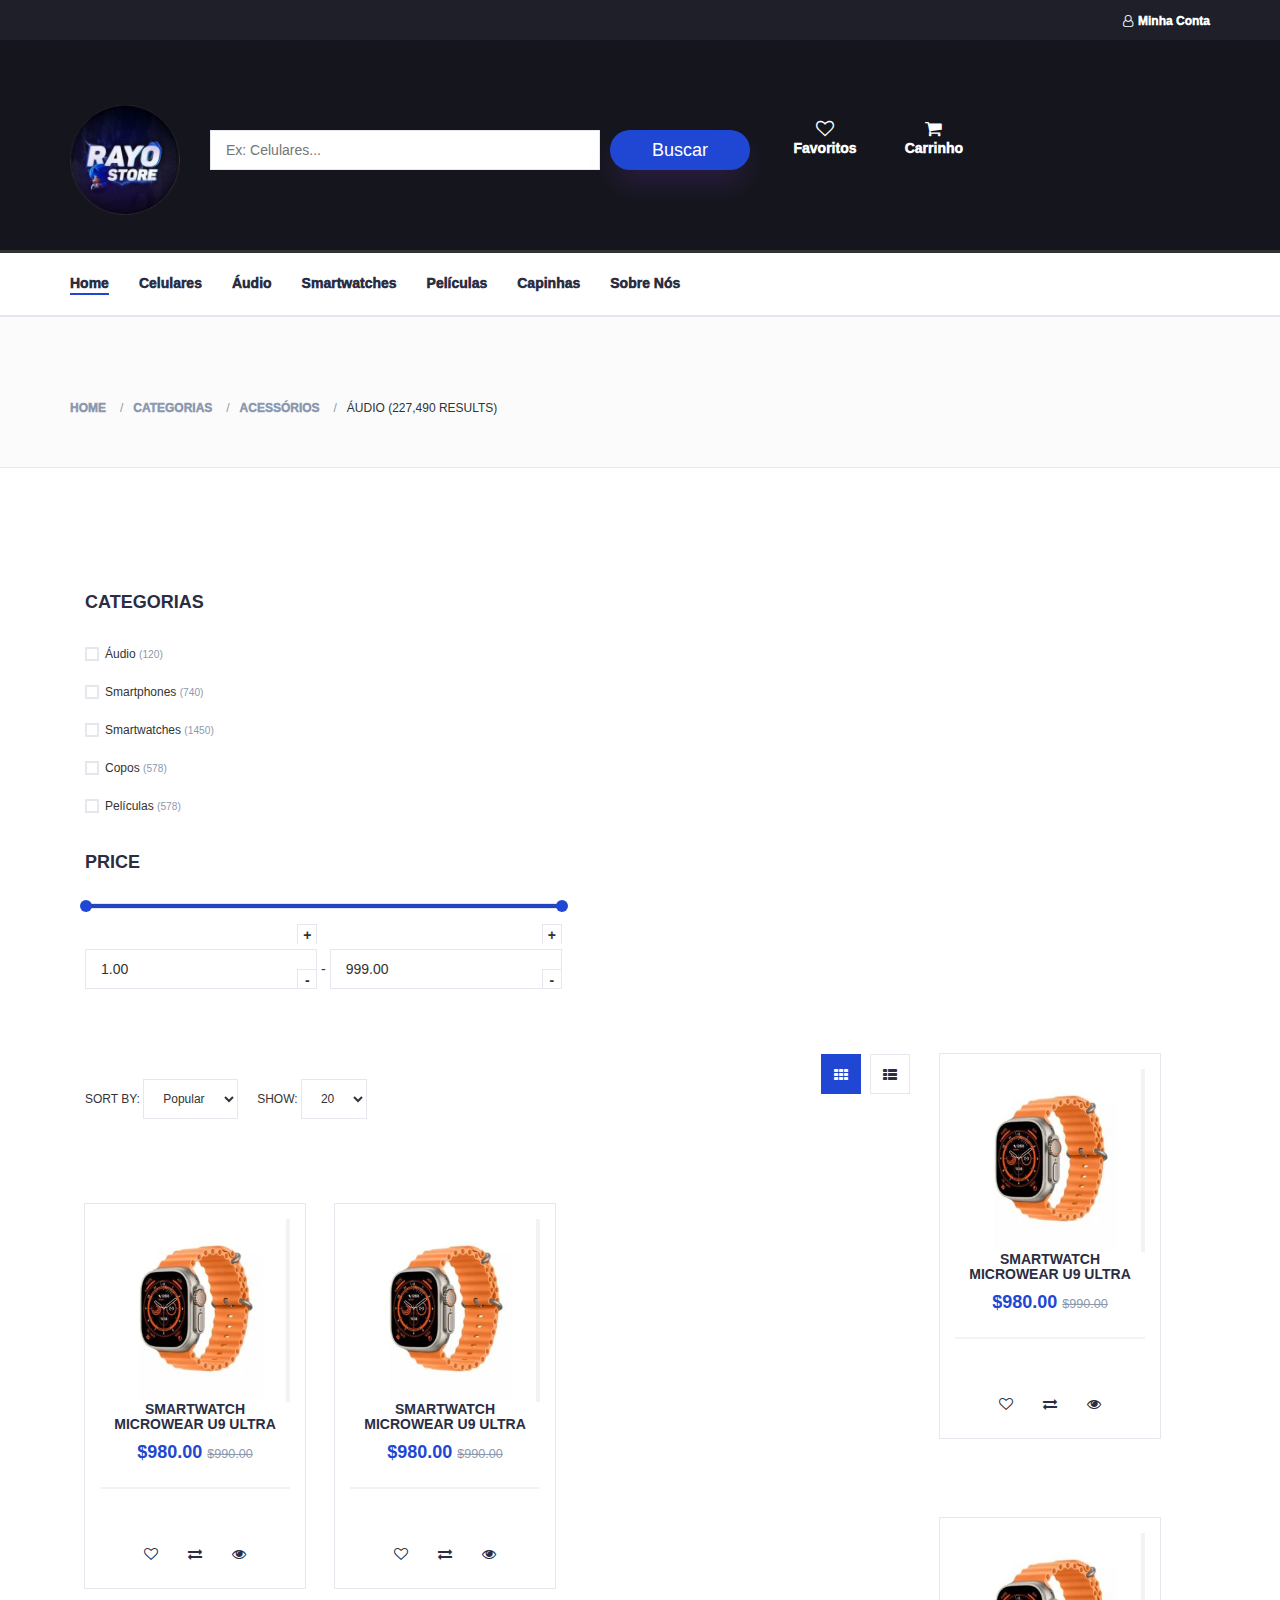
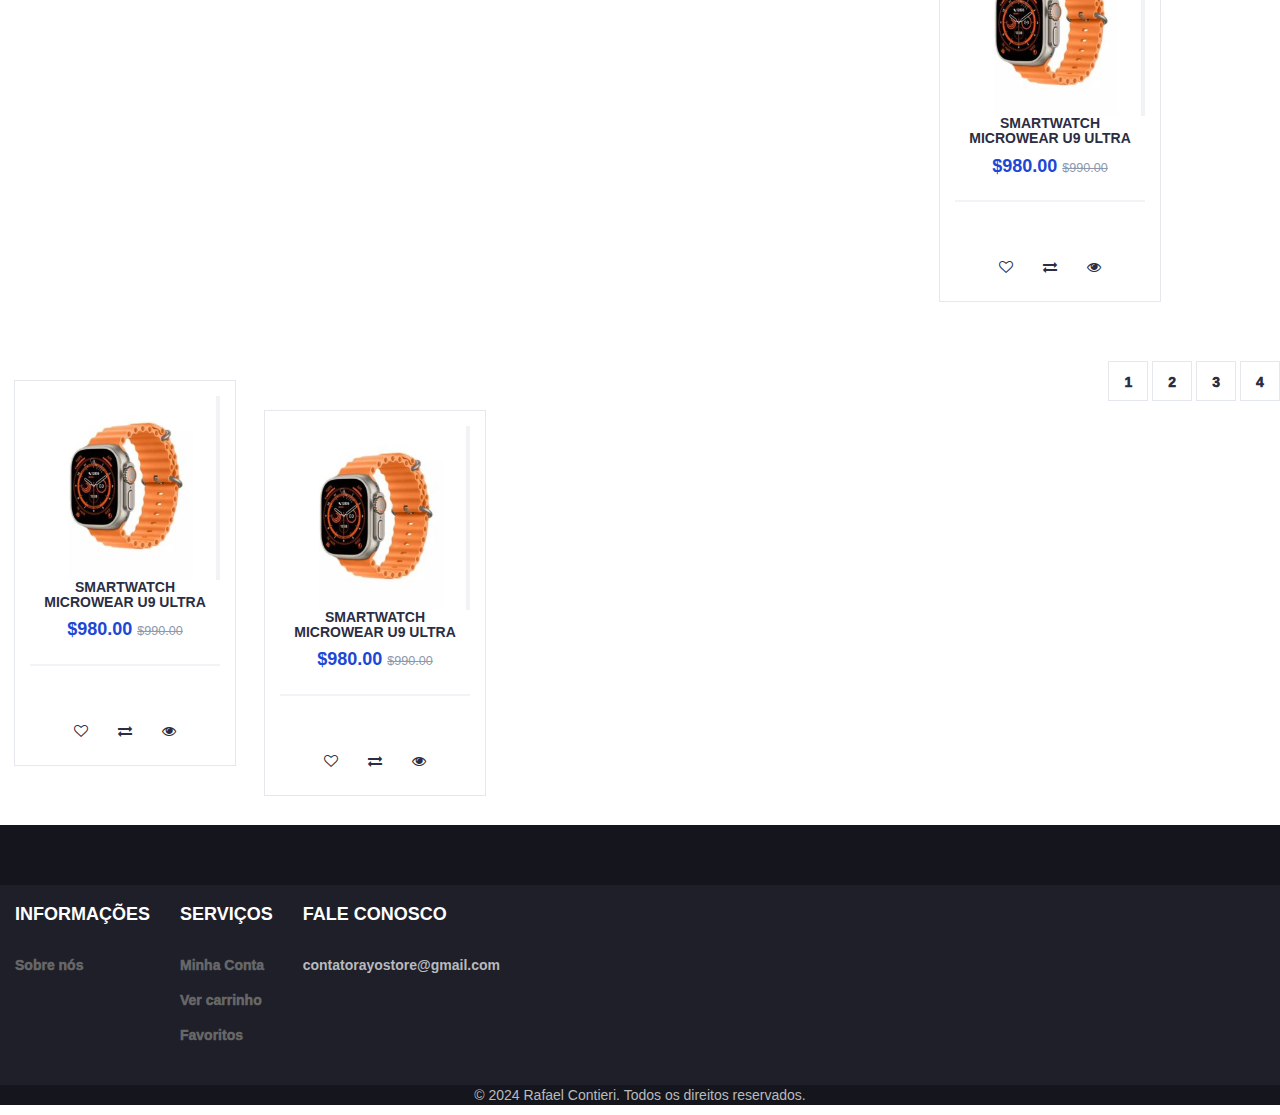
<file: produtos02.html>
<!DOCTYPE html>
<html lang="en">
	<head>
		<meta charset="utf-8">
		<meta http-equiv="X-UA-Compatible" content="IE=edge">
		<meta name="viewport" content="width=device-width, initial-scale=1">
		 <!-- The above 3 meta tags *must* come first in the head; any other head content must come *after* these tags -->

		<title>Electro - HTML Ecommerce Template</title>

 		<!-- Google font -->
 		<link href="https://fonts.googleapis.com/css?family=Montserrat:400,500,700" rel="stylesheet">

 		<!-- Bootstrap -->
 		<link type="text/css" rel="stylesheet" href="css/bootstrap.min.css"/>

 		<!-- Slick -->
 		<link type="text/css" rel="stylesheet" href="css/slick.css"/>
 		<link type="text/css" rel="stylesheet" href="css/slick-theme.css"/>
		 <link rel="icon" href="Rayo imagem.png" type="image/x-icon">

 		<!-- nouislider -->
 		<link type="text/css" rel="stylesheet" href="css/nouislider.min.css"/>

 		<!-- Font Awesome Icon -->
 		<link rel="stylesheet" href="css/font-awesome.min.css">

 		<!-- Custom stlylesheet -->
 		<link type="text/css" rel="stylesheet" href="css/style.css"/>
		<link rel="stylesheet" href="./css/media-store.css">

		<!-- HTML5 shim and Respond.js for IE8 support of HTML5 elements and media queries -->
		<!-- WARNING: Respond.js doesn't work if you view the page via file:// -->
		<!--[if lt IE 9]>
		  <script src="https://oss.maxcdn.com/html5shiv/3.7.3/html5shiv.min.js"></script>
		  <script src="https://oss.maxcdn.com/respond/1.4.2/respond.min.js"></script>
		<![endif]-->

    </head>
	<body>
		<!-- HEADER -->
		<header>
			<!-- HEADER -->
		<header>
			<!-- TOP HEADER -->
			<div id="top-header">
				<div class="container">
					<ul class="header-links pull-right">
						<li><a href="#"><i class="fa fa-user-o"></i>Minha Conta</a></li>
					</ul>
				</div>
			</div>
			<!-- /TOP HEADER -->

			<!-- MAIN HEADER -->
			<div id="header">
				<!-- container -->
				<div class="container">
					<!-- row -->
					<div class="row">
						<!-- LOGO -->
						<div class="col-md-3">
							<div class="header-logo">
								<a href="#" class="logo">
									<img src="Rayo imagem.png" alt="." class="img-logo">
								</a>
							</div>
						</div>
						<!-- /LOGO -->

						<!-- SEARCH BAR -->
						<div class="col-md-6">
							<div class="header-search">
								<form>
									<input class="input" placeholder="Ex: Celulares...">
									<button class="search-btn">Buscar</button>
								</form>
							</div>
						</div>
						<!-- /SEARCH BAR -->

						<!-- ACCOUNT -->
						<div class="col-md-3 clearfix">
							<div class="header-ctn">
								<!-- Wishlist -->
								<div>
									<a href="#">
										<i class="fa fa-heart-o"></i>
										<span class="span-list">Favoritos</span>
										<div class="qty"></div>
									</a>
								</div>

								<div class="dropdown">
									<a href="checkout.html">
										<i class="fa fa-shopping-cart"></i>
										<span class="span-list">Carrinho</span>
										<div class="qty"></div>
									</a>
								</div>
								<!-- /Wishlist -->

								<!-- Cart -->
								<div class="menu-toggle">
									<a href="#">
										<i class="fa fa-bars"></i>
										<span>Menu</span>
									</a>
								</div>
								<!-- /Cart -->
							</div>
						</div>
						<!-- /ACCOUNT -->
					</div>
					<!-- row -->
				</div>
				<!-- container -->
			</div>
			<!-- /MAIN HEADER -->
		</header>
		<!-- /HEADER -->

		<!-- NAVIGATION -->
		<nav id="navigation">
			<!-- container -->
			<div class="container">
				<!-- responsive-nav -->
				<div id="responsive-nav">
					<!-- NAV -->
					<ul class="main-nav nav navbar-nav">
						<li class="active"><a href="index.html">Home</a></li>
						<li><a href="#">Celulares</a></li>
						<li><a href="#">Áudio</a></li>
						<li><a href="#">Smartwatches</a></li>
						<li><a href="#">Películas</a></li>
						<li><a href="#">Capinhas</a></li>
						<li><a href="sobre.html" target="blank">Sobre Nós</a></li>
					</ul>
					<!-- /NAV -->
				</div>
				<!-- /responsive-nav -->
			</div>
			<!-- /container -->
		</nav>
		<!-- /NAVIGATION -->

		<!-- BREADCRUMB -->
		<div id="breadcrumb" class="section">
			<!-- container -->
			<div class="container">
				<!-- row -->
				<div class="row">
					<div class="col-md-12">
						<ul class="breadcrumb-tree">
							<li><a href="#">Home</a></li>
							<li><a href="#">Categorias</a></li>
							<li><a href="#">Acessórios</a></li>
							<li class="active">Áudio (227,490 Results)</li>
						</ul>
					</div>
				</div>
				<!-- /row -->
			</div>
			<!-- /container -->
		</div>
		<!-- /BREADCRUMB -->

		<!-- SECTION -->
		<div class="section">
			<!-- container -->
			<div class="container">
				<!-- row -->
				<div class="row-products">
					<!-- ASIDE -->
					<div id="aside" class="col-md-3">
						<!-- aside Widget -->
						<div class="aside">
							<h3 class="aside-title">Categorias</h3>
							<div class="checkbox-filter">

								<div class="input-checkbox">
									<input type="checkbox" id="category-1">
									<label for="category-1">
										<span></span>
										Áudio
										<small>(120)</small>
									</label>
								</div>

								<div class="input-checkbox">
									<input type="checkbox" id="category-2">
									<label for="category-2">
										<span></span>
										Smartphones
										<small>(740)</small>
									</label>
								</div>

								<div class="input-checkbox">
									<input type="checkbox" id="category-3">
									<label for="category-3">
										<span></span>
										Smartwatches
										<small>(1450)</small>
									</label>
								</div>

								<div class="input-checkbox">
									<input type="checkbox" id="category-4">
									<label for="category-4">
										<span></span>
										Copos
										<small>(578)</small>
									</label>
								</div>

								<div class="input-checkbox">
									<input type="checkbox" id="category-4">
									<label for="category-5">
										<span></span>
										Películas
										<small>(578)</small>
									</label>
								</div>
							</div>
						</div>
						<!-- /aside Widget -->

						<!-- aside Widget -->
						<div class="aside">
							<h3 class="aside-title">Price</h3>
							<div class="price-filter">
								<div id="price-slider"></div>
								<div class="input-number price-min">
									<input id="price-min" type="number">
									<span class="qty-up">+</span>
									<span class="qty-down">-</span>
								</div>
								<span>-</span>
								<div class="input-number price-max">
									<input id="price-max" type="number">
									<span class="qty-up">+</span>
									<span class="qty-down">-</span>
								</div>
							</div>
						</div>
						<!-- /aside Widget -->
					</div>
					<!-- /ASIDE -->

					<!-- STORE -->
					<div id="store" class="col-md-9">
						<!-- store top filter -->
						<div class="store-filter clearfix">
							<div class="store-sort">
								<label>
									Sort By:
									<select class="input-select">
										<option value="0">Popular</option>
										<option value="1">Position</option>
									</select>
								</label>

								<label>
									Show:
									<select class="input-select">
										<option value="0">20</option>
										<option value="1">50</option>
									</select>
								</label>
							</div>
							<ul class="store-grid">
								<li class="active"><i class="fa fa-th"></i></li>
								<li><a href="#"><i class="fa fa-th-list"></i></a></li>
							</ul>
						</div>
						<!-- /store top filter -->

						<!-- store products -->
						<div class="row">
							<!-- product -->
							<div class="col-md-4 col-xs-6">
								<div class="product">
									<div class="product-body"><a href="product.html">
										<div class="product-img">
											<img src="./img/relogios/microwear u9 ultra.JPG" alt="">
										</div>
										<h3 class="product-name"><p>smartwatch microwear u9 ultra<p></h3>
										<h4 class="product-price">$980.00 <del class="product-old-price">$990.00</del></h4>
										<div class="product-rating">
										</div>
										<div class="product-btns">
											<button class="add-to-wishlist"><i class="fa fa-heart-o"></i><span class="tooltipp">add to wishlist</span></button>
											<button class="add-to-compare"><i class="fa fa-exchange"></i><span class="tooltipp">add to compare</span></button>
											<button class="quick-view"><i class="fa fa-eye"></i><span class="tooltipp">quick view</span></button>
										</div>
									</div>
								</div>
							</div>
							<div class="col-md-4 col-xs-6">
								<div class="product">
									<div class="product-body"><a href="product.html">
										<div class="product-img">
											<img src="./img/relogios/microwear u9 ultra.JPG" alt="">
										</div>
										<h3 class="product-name"><p>smartwatch microwear u9 ultra<p></h3>
										<h4 class="product-price">$980.00 <del class="product-old-price">$990.00</del></h4>
										<div class="product-rating">
										</div>
										<div class="product-btns">
											<button class="add-to-wishlist"><i class="fa fa-heart-o"></i><span class="tooltipp">add to wishlist</span></button>
											<button class="add-to-compare"><i class="fa fa-exchange"></i><span class="tooltipp">add to compare</span></button>
											<button class="quick-view"><i class="fa fa-eye"></i><span class="tooltipp">quick view</span></button>
										</div>
									</div>
								</div>
							</div>
								</div>
							</div>
							<div class="col-md-4 col-xs-6">
								<div class="product">
									<div class="product-body"><a href="product.html">
										<div class="product-img">
											<img src="./img/relogios/microwear u9 ultra.JPG" alt="">
										</div>
										<h3 class="product-name"><p>smartwatch microwear u9 ultra<p></h3>
										<h4 class="product-price">$980.00 <del class="product-old-price">$990.00</del></h4>
										<div class="product-rating">
										</div>
										<div class="product-btns">
											<button class="add-to-wishlist"><i class="fa fa-heart-o"></i><span class="tooltipp">add to wishlist</span></button>
											<button class="add-to-compare"><i class="fa fa-exchange"></i><span class="tooltipp">add to compare</span></button>
											<button class="quick-view"><i class="fa fa-eye"></i><span class="tooltipp">quick view</span></button>
										</div>
									</div>
								</div>
							</div>
							</div>
							<div class="col-md-4 col-xs-6">
								<div class="product">
									<div class="product-body"><a href="product.html">
										<div class="product-img">
											<img src="./img/relogios/microwear u9 ultra.JPG" alt="">
										</div>
										<h3 class="product-name"><p>smartwatch microwear u9 ultra<p></h3>
										<h4 class="product-price">$980.00 <del class="product-old-price">$990.00</del></h4>
										<div class="product-rating">
										</div>
										<div class="product-btns">
											<button class="add-to-wishlist"><i class="fa fa-heart-o"></i><span class="tooltipp">add to wishlist</span></button>
											<button class="add-to-compare"><i class="fa fa-exchange"></i><span class="tooltipp">add to compare</span></button>
											<button class="quick-view"><i class="fa fa-eye"></i><span class="tooltipp">quick view</span></button>
										</div>
									</div>
								</div>
							</div>
							</div>
							<div class="col-md-4 col-xs-6">
								<div class="product">
									<div class="product-body"><a href="product.html">
										<div class="product-img">
											<img src="./img/relogios/microwear u9 ultra.JPG" alt="">
										</div>
										<h3 class="product-name"><p>smartwatch microwear u9 ultra<p></h3>
										<h4 class="product-price">$980.00 <del class="product-old-price">$990.00</del></h4>
										<div class="product-rating">
										</div>
										<div class="product-btns">
											<button class="add-to-wishlist"><i class="fa fa-heart-o"></i><span class="tooltipp">add to wishlist</span></button>
											<button class="add-to-compare"><i class="fa fa-exchange"></i><span class="tooltipp">add to compare</span></button>
											<button class="quick-view"><i class="fa fa-eye"></i><span class="tooltipp">quick view</span></button>
										</div>
									</div>
								</div>
							</div>
							</div>
							<div class="col-md-4 col-xs-6">
								<div class="product">
									<div class="product-body"><a href="product.html">
										<div class="product-img">
											<img src="./img/relogios/microwear u9 ultra.JPG" alt="">
										</div>
										<h3 class="product-name"><p>smartwatch microwear u9 ultra<p></h3>
										<h4 class="product-price">$980.00 <del class="product-old-price">$990.00</del></h4>
										<div class="product-rating">
										</div>
										<div class="product-btns">
											<button class="add-to-wishlist"><i class="fa fa-heart-o"></i><span class="tooltipp">add to wishlist</span></button>
											<button class="add-to-compare"><i class="fa fa-exchange"></i><span class="tooltipp">add to compare</span></button>
											<button class="quick-view"><i class="fa fa-eye"></i><span class="tooltipp">quick view</span></button>
										</div>
									</div>
								</div>
							</div>
								<!-- /product -->
							
						</div>
						<!-- /store products -->

						<!-- store bottom filter -->
						<div class="store-filter clearfix">
							<span class="store-qty"></span>
							<ul class="store-pagination">
							  <li><a href="store.html">1</a></li> <!-- Modifique o atributo "href" para apontar para a página "store.html" -->
							  <li><a href="produtos02.html">2</a></li>
							  <li><a href="produtos03.html">3</a></li>
							  <li><a href="produtos04.html">4</a></li>
							</ul>
						  </div>
						<!-- /store bottom filter -->
					</div>
					<!-- /STORE -->
				</div>
				<!-- /row -->
			</div>
			<!-- /container -->
		</div>
		<!-- /SECTION -->


		<!-- FOOTER -->
		<footer id="footer">
			<!-- top footer -->
			<div class="section">
				<!-- container -->

					<div class="clearfix visible-xs"></div>

						<div class="col-md-3 col-xs-6">
							<div class="footer">
								<h3 class="footer-title">Informações</h3>
								<ul class="footer-links">
									<li><a href="sobre.html" target="blank">Sobre nós</a></li>
								</ul>
							</div>
						</div>

						<div class="col-md-3 col-xs-6">
							<div class="footer">
								<h3 class="footer-title">Serviços</h3>
								<ul class="footer-links">
									<li><a href="#">Minha Conta</a></li>
									<li><a href="checkout.html">Ver carrinho</a></li>
									<li><a href="#">Favoritos</a></li>
								</ul>
							</div>
						</div>
						<div class="col-md-3 col-xs-6">
							<div class="footer">
								<h3 class="footer-title">FALE CONOSCO</h3>
								<ul class="footer-links">
									<li class="emailContato"><b>contatorayostore@gmail.com</b></li>
								</ul>
							</div>
						</div>
					</div>
					<!-- /row -->
				</div>
				<!-- /container -->
			</div>
			<!-- /top footer -->
			<!-- bottom footer -->
			<div id="bottom-footer" class="section">
				<div class="container">
				</div>
				<!-- /container -->
			</div>
			<div class="copy">
				<p>&copy; 2024 Rafael Contieri. Todos os direitos reservados.</p>
			</div>
			<!-- /bottom footer -->
		</footer>
		<!-- /FOOTER -->

		<!-- jQuery Plugins -->
		<script src="js/jquery.min.js"></script>
		<script src="js/bootstrap.min.js"></script>
		<script src="js/slick.min.js"></script>
		<script src="js/nouislider.min.js"></script>
		<script src="js/jquery.zoom.min.js"></script>
		<script src="js/main.js"></script>

	</body>
</html>
</file>
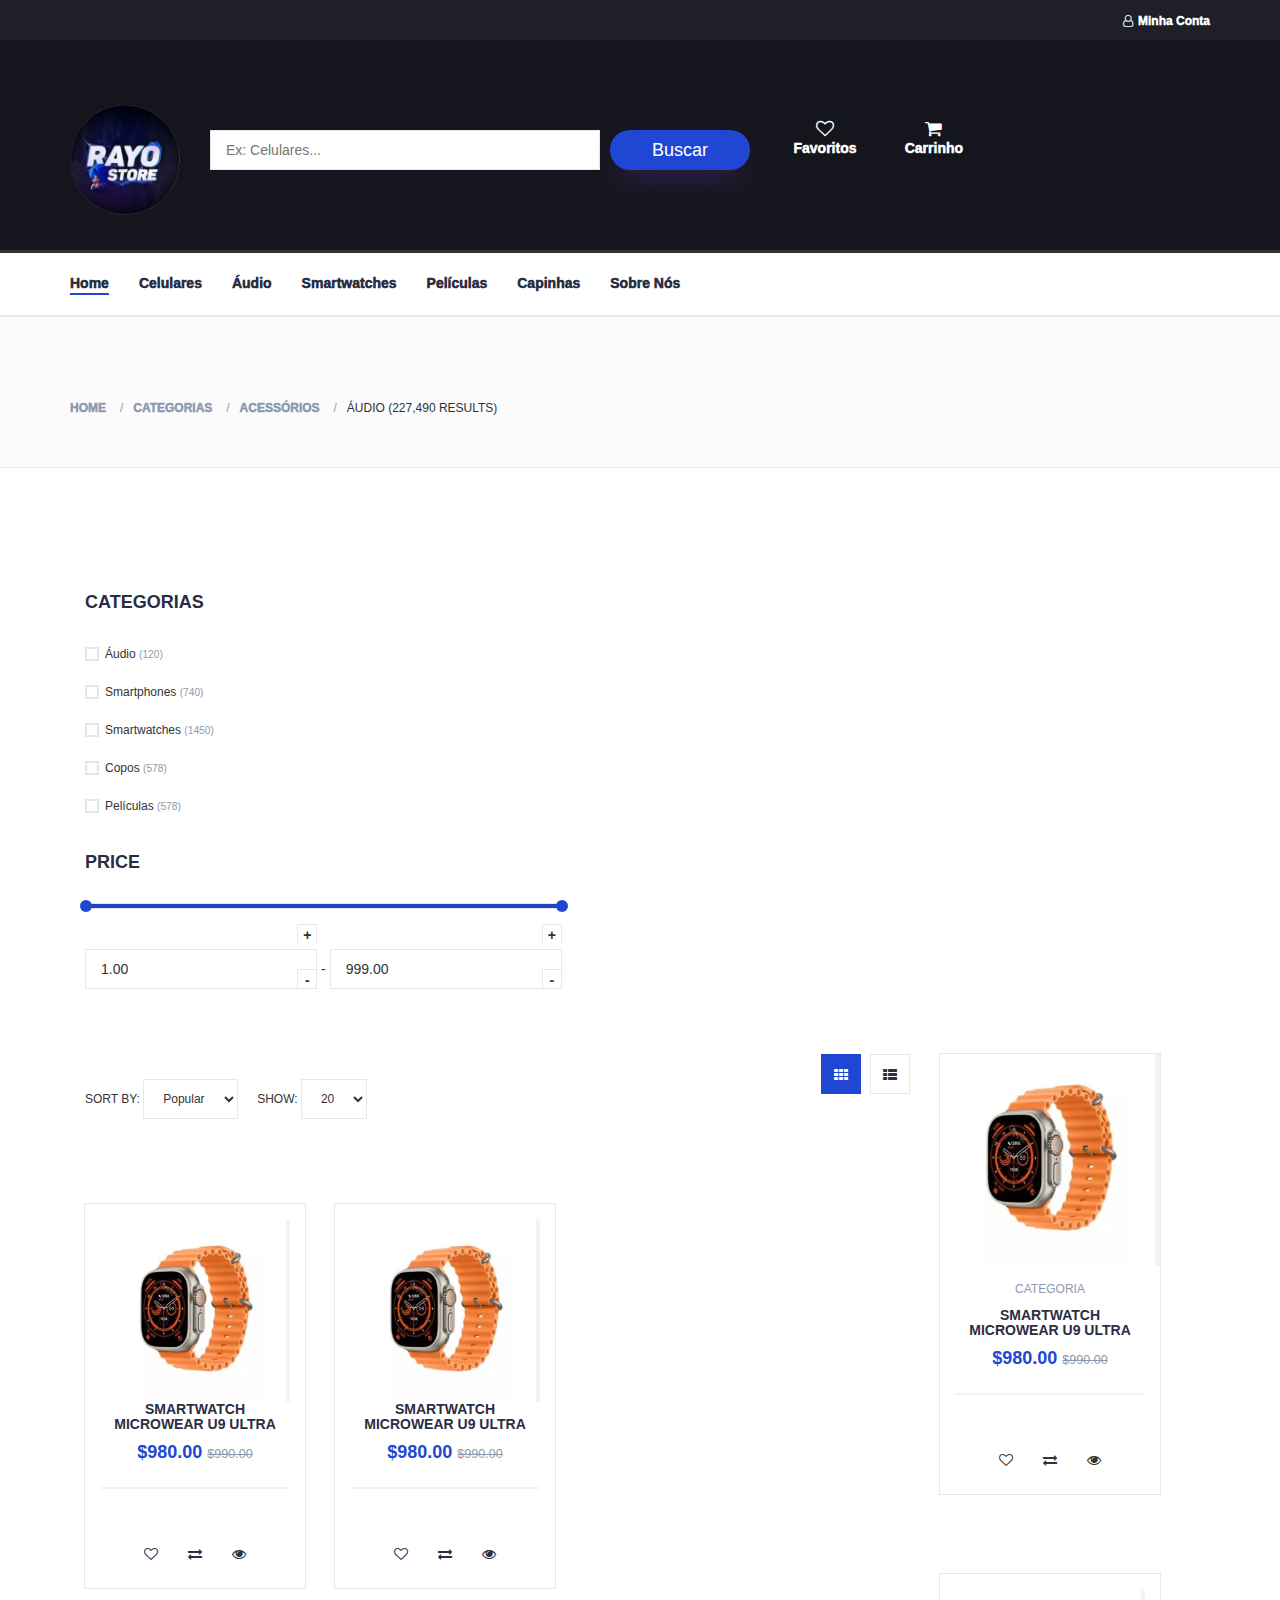
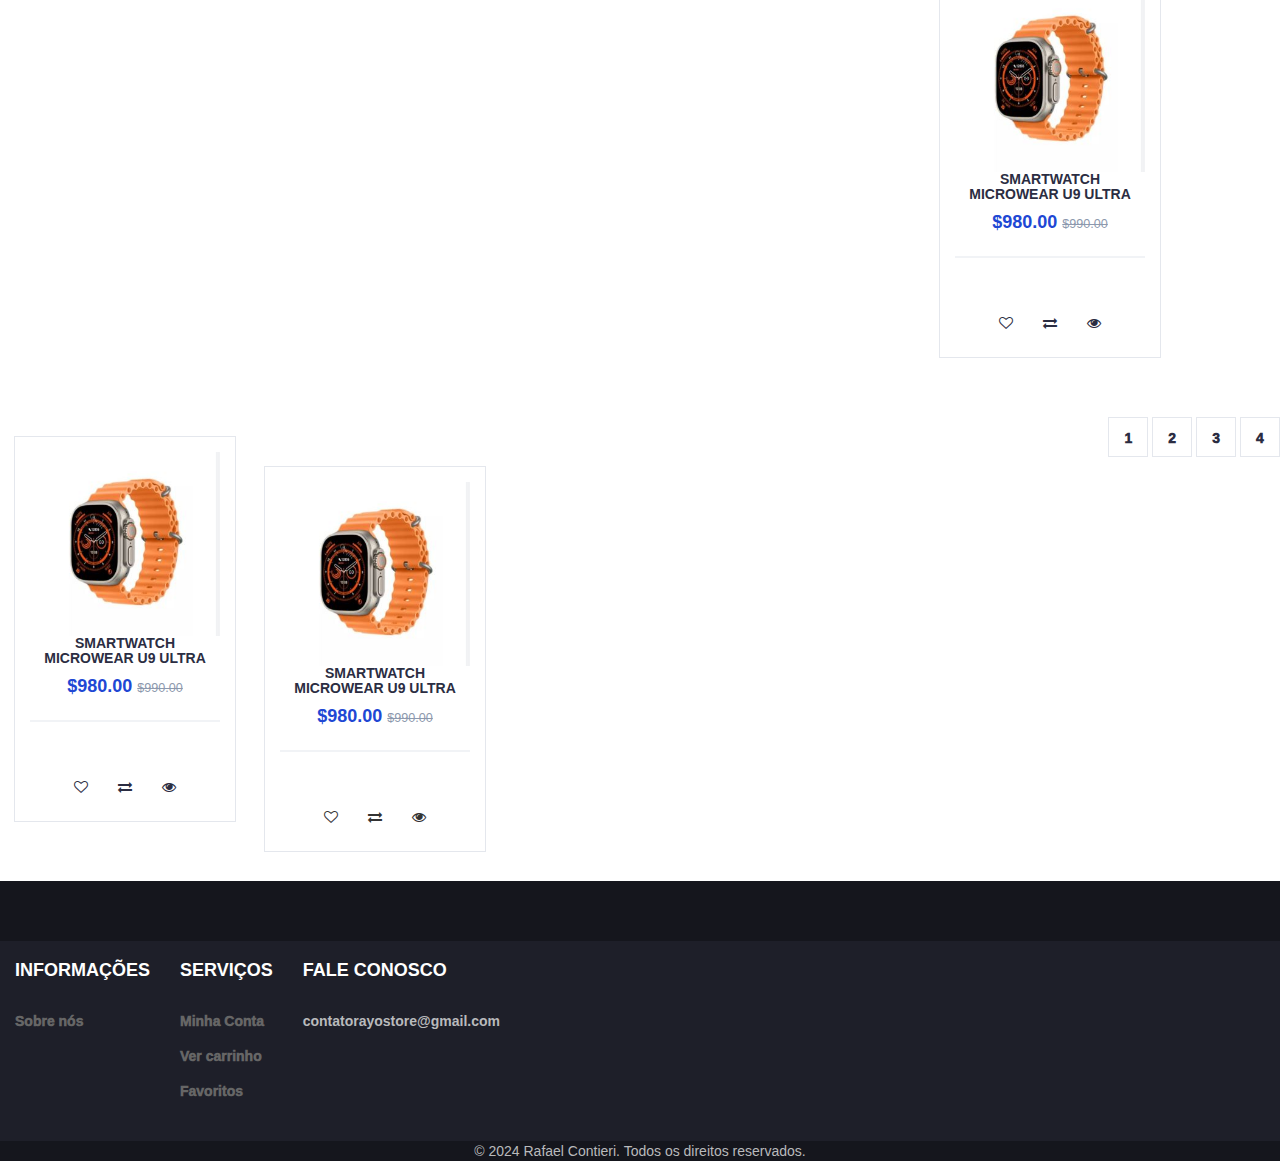
<file: store.html>
<!DOCTYPE html>
<html lang="en">
	<head>
		<meta charset="utf-8">
		<meta http-equiv="X-UA-Compatible" content="IE=edge">
		<meta name="viewport" content="width=device-width, initial-scale=1">
		 <!-- The above 3 meta tags *must* come first in the head; any other head content must come *after* these tags -->

		<title>Electro - HTML Ecommerce Template</title>

 		<!-- Google font -->
 		<link href="https://fonts.googleapis.com/css?family=Montserrat:400,500,700" rel="stylesheet">

 		<!-- Bootstrap -->
 		<link type="text/css" rel="stylesheet" href="css/bootstrap.min.css"/>

 		<!-- Slick -->
 		<link type="text/css" rel="stylesheet" href="css/slick.css"/>
 		<link type="text/css" rel="stylesheet" href="css/slick-theme.css"/>
		 <link rel="icon" href="Rayo imagem.png" type="image/x-icon">

 		<!-- nouislider -->
 		<link type="text/css" rel="stylesheet" href="css/nouislider.min.css"/>

 		<!-- Font Awesome Icon -->
 		<link rel="stylesheet" href="css/font-awesome.min.css">

 		<!-- Custom stlylesheet -->
 		<link type="text/css" rel="stylesheet" href="css/style.css"/>
		<link rel="stylesheet" href="./css/media-store.css">

		<!-- HTML5 shim and Respond.js for IE8 support of HTML5 elements and media queries -->
		<!-- WARNING: Respond.js doesn't work if you view the page via file:// -->
		<!--[if lt IE 9]>
		  <script src="https://oss.maxcdn.com/html5shiv/3.7.3/html5shiv.min.js"></script>
		  <script src="https://oss.maxcdn.com/respond/1.4.2/respond.min.js"></script>
		<![endif]-->

    </head>
	<body>
		<!-- HEADER -->
		<header>
			<!-- HEADER -->
		<header>
			<!-- TOP HEADER -->
			<div id="top-header">
				<div class="container">
					<ul class="header-links pull-right">
						<li><a href="#"><i class="fa fa-user-o"></i>Minha Conta</a></li>
					</ul>
				</div>
			</div>
			<!-- /TOP HEADER -->

			<!-- MAIN HEADER -->
			<div id="header">
				<!-- container -->
				<div class="container">
					<!-- row -->
					<div class="row">
						<!-- LOGO -->
						<div class="col-md-3">
							<div class="header-logo">
								<a href="#" class="logo">
									<img src="Rayo imagem.png" alt="." class="img-logo">
								</a>
							</div>
						</div>
						<!-- /LOGO -->

						<!-- SEARCH BAR -->
						<div class="col-md-6">
							<div class="header-search">
								<form>
									<input class="input" placeholder="Ex: Celulares...">
									<button class="search-btn">Buscar</button>
								</form>
							</div>
						</div>
						<!-- /SEARCH BAR -->

						<!-- ACCOUNT -->
						<div class="col-md-3 clearfix">
							<div class="header-ctn">
								<!-- Wishlist -->
								<div>
									<a href="#">
										<i class="fa fa-heart-o"></i>
										<span class="span-list">Favoritos</span>
										<div class="qty"></div>
									</a>
								</div>

								<div class="dropdown">
									<a href="checkout.html">
										<i class="fa fa-shopping-cart"></i>
										<span class="span-list">Carrinho</span>
										<div class="qty"></div>
									</a>
								</div>
								<!-- /Wishlist -->

								<!-- Cart -->
								<div class="menu-toggle">
									<a href="#">
										<i class="fa fa-bars"></i>
										<span>Menu</span>
									</a>
								</div>
								<!-- /Cart -->
							</div>
						</div>
						<!-- /ACCOUNT -->
					</div>
					<!-- row -->
				</div>
				<!-- container -->
			</div>
			<!-- /MAIN HEADER -->
		</header>
		<!-- /HEADER -->

		<!-- NAVIGATION -->
		<nav id="navigation">
			<!-- container -->
			<div class="container">
				<!-- responsive-nav -->
				<div id="responsive-nav">
					<!-- NAV -->
					<ul class="main-nav nav navbar-nav">
						<li class="active"><a href="index.html">Home</a></li>
						<li><a href="#">Celulares</a></li>
						<li><a href="#">Áudio</a></li>
						<li><a href="#">Smartwatches</a></li>
						<li><a href="#">Películas</a></li>
						<li><a href="#">Capinhas</a></li>
						<li><a href="sobre.html" target="blank">Sobre Nós</a></li>
					</ul>
					<!-- /NAV -->
				</div>
				<!-- /responsive-nav -->
			</div>
			<!-- /container -->
		</nav>
		<!-- /NAVIGATION -->

		<!-- BREADCRUMB -->
		<div id="breadcrumb" class="section">
			<!-- container -->
			<div class="container">
				<!-- row -->
				<div class="row">
					<div class="col-md-12">
						<ul class="breadcrumb-tree">
							<li><a href="#">Home</a></li>
							<li><a href="#">Categorias</a></li>
							<li><a href="#">Acessórios</a></li>
							<li class="active">Áudio (227,490 Results)</li>
						</ul>
					</div>
				</div>
				<!-- /row -->
			</div>
			<!-- /container -->
		</div>
		<!-- /BREADCRUMB -->

		<!-- SECTION -->
		<div class="section">
			<!-- container -->
			<div class="container">
				<!-- row -->
				<div class="row-products">
					<!-- ASIDE -->
					<div id="aside" class="col-md-3">
						<!-- aside Widget -->
						<div class="aside">
							<h3 class="aside-title">Categorias</h3>
							<div class="checkbox-filter">

								<div class="input-checkbox">
									<input type="checkbox" id="category-1">
									<label for="category-1">
										<span></span>
										Áudio
										<small>(120)</small>
									</label>
								</div>

								<div class="input-checkbox">
									<input type="checkbox" id="category-2">
									<label for="category-2">
										<span></span>
										Smartphones
										<small>(740)</small>
									</label>
								</div>

								<div class="input-checkbox">
									<input type="checkbox" id="category-3">
									<label for="category-3">
										<span></span>
										Smartwatches
										<small>(1450)</small>
									</label>
								</div>

								<div class="input-checkbox">
									<input type="checkbox" id="category-4">
									<label for="category-4">
										<span></span>
										Copos
										<small>(578)</small>
									</label>
								</div>

								<div class="input-checkbox">
									<input type="checkbox" id="category-4">
									<label for="category-5">
										<span></span>
										Películas
										<small>(578)</small>
									</label>
								</div>
							</div>
						</div>
						<!-- /aside Widget -->

						<!-- aside Widget -->
						<div class="aside">
							<h3 class="aside-title">Price</h3>
							<div class="price-filter">
								<div id="price-slider"></div>
								<div class="input-number price-min">
									<input id="price-min" type="number">
									<span class="qty-up">+</span>
									<span class="qty-down">-</span>
								</div>
								<span>-</span>
								<div class="input-number price-max">
									<input id="price-max" type="number">
									<span class="qty-up">+</span>
									<span class="qty-down">-</span>
								</div>
							</div>
						</div>
						<!-- /aside Widget -->
					</div>
					<!-- /ASIDE -->

					<!-- STORE -->
					<div id="store" class="col-md-9">
						<!-- store top filter -->
						<div class="store-filter clearfix">
							<div class="store-sort">
								<label>
									Sort By:
									<select class="input-select">
										<option value="0">Popular</option>
										<option value="1">Position</option>
									</select>
								</label>

								<label>
									Show:
									<select class="input-select">
										<option value="0">20</option>
										<option value="1">50</option>
									</select>
								</label>
							</div>
							<ul class="store-grid">
								<li class="active"><i class="fa fa-th"></i></li>
								<li><a href="#"><i class="fa fa-th-list"></i></a></li>
							</ul>
						</div>
						<!-- /store top filter -->

						<!-- store products -->
						<div class="row">
							<!-- product -->
							<div class="col-md-4 col-xs-6">
								<div class="product">
									<div class="product-body"><a href="product.html">
										<div class="product-img">
											<img src="./img/relogios/microwear u9 ultra.JPG" alt="">
										</div>
										<h3 class="product-name"><p>smartwatch microwear u9 ultra<p></h3>
										<h4 class="product-price">$980.00 <del class="product-old-price">$990.00</del></h4>
										<div class="product-rating">
										</div>
										<div class="product-btns">
											<button class="add-to-wishlist"><i class="fa fa-heart-o"></i><span class="tooltipp">add to wishlist</span></button>
											<button class="add-to-compare"><i class="fa fa-exchange"></i><span class="tooltipp">add to compare</span></button>
											<button class="quick-view"><i class="fa fa-eye"></i><span class="tooltipp">quick view</span></button>
										</div>
									</div>
								</div>
							</div>
							<div class="col-md-4 col-xs-6">
								<div class="product">
									<div class="product-body"><a href="product.html">
										<div class="product-img">
											<img src="./img/relogios/microwear u9 ultra.JPG" alt="">
										</div>
										<h3 class="product-name"><p>smartwatch microwear u9 ultra<p></h3>
										<h4 class="product-price">$980.00 <del class="product-old-price">$990.00</del></h4>
										<div class="product-rating">
										</div>
										<div class="product-btns">
											<button class="add-to-wishlist"><i class="fa fa-heart-o"></i><span class="tooltipp">add to wishlist</span></button>
											<button class="add-to-compare"><i class="fa fa-exchange"></i><span class="tooltipp">add to compare</span></button>
											<button class="quick-view"><i class="fa fa-eye"></i><span class="tooltipp">quick view</span></button>
										</div>
									</div>
								</div>
							</div>
								</div>
							</div>
							<div class="col-md-4 col-xs-6">
								<div class="product">
									<a href="product.html">
										<div class="product-img">
											<img src="./img/relogios/microwear u9 ultra.JPG" alt="smartwatch microwear u9 ultra">
										</div>
									</a>
									<div class="product-body">
										<p class="product-category">Categoria</p>
										<h3 class="product-name">
											<a href="product.html">smartwatch microwear u9 ultra</a>
										</h3>
										<h4 class="product-price">$980.00 <del class="product-old-price">$990.00</del></h4>
										<div class="product-rating"></div>
										<div class="product-btns">
											<button class="add-to-wishlist"><i class="fa fa-heart-o"></i><span class="tooltipp">add to wishlist</span></button>
											<button class="add-to-compare"><i class="fa fa-exchange"></i><span class="tooltipp">add to compare</span></button>
											<button class="quick-view"><i class="fa fa-eye"></i><span class="tooltipp">quick view</span></button>
										</div>
									</div>
									<div class="add-to-cart">
										<button class="add-to-cart-btn"><i class="fa fa-shopping-cart"></i> add to cart</button>
									</div>
								</div>
							</div>
							
							</div>
							<div class="col-md-4 col-xs-6">
								<div class="product">
									<div class="product-body"><a href="product.html">
										<div class="product-img">
											<img src="./img/relogios/microwear u9 ultra.JPG" alt="">
										</div>
										<h3 class="product-name"><p>smartwatch microwear u9 ultra<p></h3>
										<h4 class="product-price">$980.00 <del class="product-old-price">$990.00</del></h4>
										<div class="product-rating">
										</div>
										<div class="product-btns">
											<button class="add-to-wishlist"><i class="fa fa-heart-o"></i><span class="tooltipp">add to wishlist</span></button>
											<button class="add-to-compare"><i class="fa fa-exchange"></i><span class="tooltipp">add to compare</span></button>
											<button class="quick-view"><i class="fa fa-eye"></i><span class="tooltipp">quick view</span></button>
										</div>
									</div>
								</div>
							</div>
							</div>
							<div class="col-md-4 col-xs-6">
								<div class="product">
									<div class="product-body"><a href="product.html">
										<div class="product-img">
											<img src="./img/relogios/microwear u9 ultra.JPG" alt="">
										</div>
										<h3 class="product-name"><p>smartwatch microwear u9 ultra<p></h3>
										<h4 class="product-price">$980.00 <del class="product-old-price">$990.00</del></h4>
										<div class="product-rating">
										</div>
										<div class="product-btns">
											<button class="add-to-wishlist"><i class="fa fa-heart-o"></i><span class="tooltipp">add to wishlist</span></button>
											<button class="add-to-compare"><i class="fa fa-exchange"></i><span class="tooltipp">add to compare</span></button>
											<button class="quick-view"><i class="fa fa-eye"></i><span class="tooltipp">quick view</span></button>
										</div>
									</div>
								</div>
							</div>
							</div>
							<div class="col-md-4 col-xs-6">
								<div class="product"><a href="product.html"></a>
									<div class="product-body">
										<div class="product-img">
											<img src="./img/relogios/microwear u9 ultra.JPG" alt="">
										</div>
										<h3 class="product-name"><p>smartwatch microwear u9 ultra<p></h3>
										<h4 class="product-price">$980.00 <del class="product-old-price">$990.00</del></h4>
										<div class="product-rating"></div>
										<div class="product-btns">
											<button class="add-to-wishlist"><i class="fa fa-heart-o"></i><span class="tooltipp">add to wishlist</span></button>
											<button class="add-to-compare"><i class="fa fa-exchange"></i><span class="tooltipp">add to compare</span></button>
											<button class="quick-view"><i class="fa fa-eye"></i><span class="tooltipp">quick view</span></button>
										</div>
									</div>
								</div>
							</div>
								<!-- /product -->
							
						</div>
						<!-- /store products -->

						<!-- store bottom filter -->
						<div class="store-filter clearfix">
							<span class="store-qty"></span>
							<ul class="store-pagination">
							  <li><a href="store.html">1</a></li> <!-- Modifique o atributo "href" para apontar para a página "store.html" -->
							  <li><a href="produtos02.html">2</a></li>
							  <li><a href="produtos03.html">3</a></li>
							  <li><a href="produtos04.html">4</a></li>
							</ul>
						  </div>
						<!-- /store bottom filter -->
					</div>
					<!-- /STORE -->
				</div>
				<!-- /row -->
			</div>
			<!-- /container -->
		</div>
		<!-- /SECTION -->


		<!-- FOOTER -->
		<footer id="footer">
			<!-- top footer -->
			<div class="section">
				<!-- container -->

					<div class="clearfix visible-xs"></div>

						<div class="col-md-3 col-xs-6">
							<div class="footer">
								<h3 class="footer-title">Informações</h3>
								<ul class="footer-links">
									<li><a href="sobre.html" target="blank">Sobre nós</a></li>
								</ul>
							</div>
						</div>

						<div class="col-md-3 col-xs-6">
							<div class="footer">
								<h3 class="footer-title">Serviços</h3>
								<ul class="footer-links">
									<li><a href="#">Minha Conta</a></li>
									<li><a href="checkout.html">Ver carrinho</a></li>
									<li><a href="#">Favoritos</a></li>
								</ul>
							</div>
						</div>
						<div class="col-md-3 col-xs-6">
							<div class="footer">
								<h3 class="footer-title">FALE CONOSCO</h3>
								<ul class="footer-links">
									<li class="emailContato"><b>contatorayostore@gmail.com</b></li>
								</ul>
							</div>
						</div>
					</div>
					<!-- /row -->
				</div>
				<!-- /container -->
			</div>
			<!-- /top footer -->
			<!-- bottom footer -->
			<div id="bottom-footer" class="section">
				<div class="container">
				</div>
				<!-- /container -->
			</div>
			<div class="copy">
				<p>&copy; 2024 Rafael Contieri. Todos os direitos reservados.</p>
			</div>
			<!-- /bottom footer -->
		</footer>
		<!-- /FOOTER -->

		<!-- jQuery Plugins -->
		<script src="js/jquery.min.js"></script>
		<script src="js/bootstrap.min.js"></script>
		<script src="js/slick.min.js"></script>
		<script src="js/nouislider.min.js"></script>
		<script src="js/jquery.zoom.min.js"></script>
		<script src="js/main.js"></script>

	<!-- Code injected by live-server -->

</body>
</html>
</file>
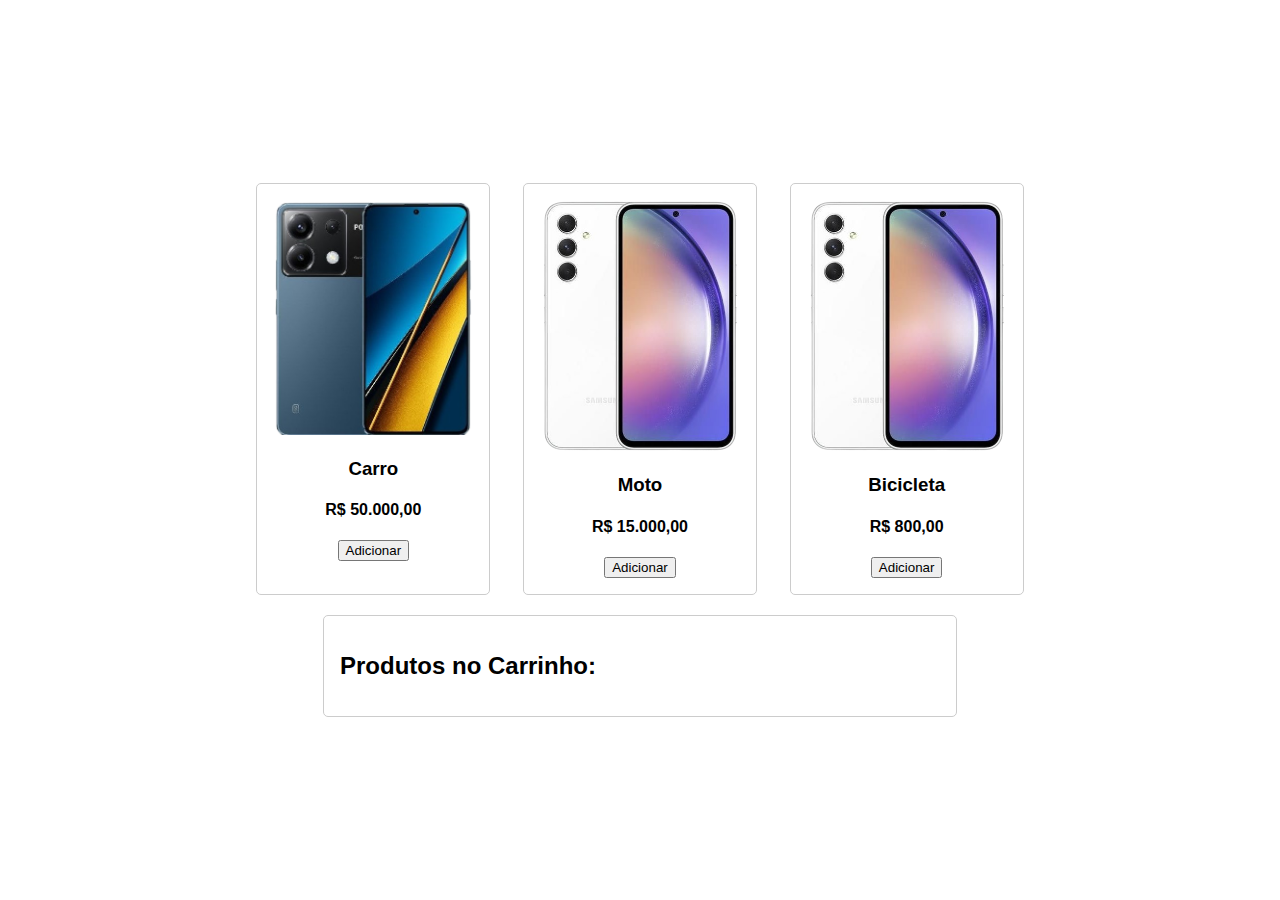
<file: teste.html>
<!DOCTYPE html>
<html lang="pt-br">
  <head>
    <meta charset="UTF-8" />
    <meta name="viewport" content="width=device-width, initial-scale=1.0" />
    <title>Exposição de Produtos</title>
    <style>
      body {
        font-family: Arial, sans-serif;
        margin: 0;
        padding: 0;
        display: flex;
        flex-direction: column;
        align-items: center;
        justify-content: center;
        height: 100vh;
      }

      .container {
        display: flex;
        justify-content: space-around;
        width: 100%;
        max-width: 800px;
      }

      .product {
        border: 1px solid #ccc;
        border-radius: 5px;
        padding: 16px;
        text-align: center;
        width: 200px;
      }

      .product img {
        max-width: 100%;
        height: auto;
      }

      .cart {
        margin-top: 20px;
        width: 100%;
        max-width: 600px;
        border: 1px solid #ccc;
        border-radius: 5px;
        padding: 16px;
      }

      .cart ul {
        list-style-type: none;
        padding: 0;
      }

      .cart li {
        display: flex;
        justify-content: space-between;
        align-items: center;
        margin-bottom: 10px;
      }

      .cart button {
        background-color: #f44336;
        color: white;
        border: none;
        padding: 5px 10px;
        cursor: pointer;
        border-radius: 3px;
      }

      .cart button:hover {
        background-color: #d32f2f;
      }
    </style>
  </head>
  <body>
    <div class="container">
      <div class="product">
        <img
          src="./img/Celulares/Smartfon_Xiaomi_Poco_X6_5G_8_256Gb_Blue-removebg-preview.png"
          alt="Carro"
        />
        <h3 class="nameproduct">Carro</h3>
        <h4 class="productprice">R$ 50.000,00</h4>
        <button onclick="addToCart(this)">Adicionar</button>
      </div>
      <div class="product">
        <img
          src="./img/Celulares/Smartphone_Samsung_Galaxy_A54_5G_Sm-A546e_Dual_Sim_De_128Gb_8Gb_Ram_De-removebg-preview.png"
          alt="Moto"
        />
        <h3 class="nameproduct">Moto</h3>
        <h4 class="productprice">R$ 15.000,00</h4>
        <button onclick="addToCart(this)">Adicionar</button>
      </div>
      <div class="product">
        <img
          src="./img/Celulares/Smartphone_Samsung_Galaxy_A54_5G_Sm-A546e_Dual_Sim_De_128Gb_8Gb_Ram_De-removebg-preview.png"
          alt="Bicicleta"
        />
        <h3 class="nameproduct">Bicicleta</h3>
        <h4 class="productprice">R$ 800,00</h4>
        <button onclick="addToCart(this)">Adicionar</button>
      </div>
    </div>

    <div class="cart">
      <h2>Produtos no Carrinho:</h2>
      <ul id="product-list"></ul>
    </div>
    
    <script>
      function addToCart(button) {
        // Encontra o elemento do produto mais próximo
        var productElement = button.closest(".product");

        // Lê o nome do produto
        var productName =
          productElement.querySelector(".nameproduct").textContent;

        // Lê o preço do produto
        var productPrice =
          productElement.querySelector(".productprice").textContent;

        // Cria uma variável para armazenar o nome e o preço do produto
        var productInfo = {
          name: productName,
          price: productPrice,
        };

        // Adiciona o produto à lista de produtos no carrinho
        var productList = document.getElementById("product-list");
        var productItem = document.createElement("li");
        productItem.textContent = `Produto: ${productInfo.name} - Preço: ${productInfo.price}`;

        // Cria o botão de excluir
        var deleteButton = document.createElement("button");
        deleteButton.textContent = "Excluir";
        deleteButton.onclick = function () {
          productList.removeChild(productItem);
        };

        // Adiciona o botão de excluir ao item do produto
        productItem.appendChild(deleteButton);
        productList.appendChild(productItem);
      }
    </script>
  </body>
</html>
</file>
<file: css/style.css>
/*
Template Name: Electro - HTML Ecommerce Template
Author: yaminncco

Colors:
	Body 		: #333
	Headers 	: #2B2D42
	Primary 	: 
	Dark 		: #15161D ##1E1F29
	Grey 		: #E4E7ED #FBFBFC #8D99AE #B9BABC

Fonts: Montserrat

Table OF Contents
------------------------------------
1 > GENERAL
------ Typography
------ Buttons
------ Inputs
------ Sections
------ Breadcrumb
2 > HEADER
------ Top header
------ Logo
------ Search
------ Cart
3 > NAVIGATION
------ Main nav
------ Responsive Nav
4 > CATEGORY SHOP
5 > HOT DEAL
6 > PRODUCT
------ Product
------ Widget product
------ Product slick
7 > STORE PAGE
------ Aside
------ Store
8 > PRODUCT DETAILS PAGE
------ Product view
------ Product details
------ Product tab
9 > CHECKOUT PAGE
10 > NEWSLETTER
11 > FOOTER
11 > SLICK STYLE
12 > RESPONSIVE
------------------------------------*/

/*=========================================================
	01 -> GENERAL
===========================================================*/

/*----------------------------*\
	Typography
\*----------------------------*/

body {
  font-family: "Ubuntu", sans-serif;
  font-weight: 400;
  color: #333;
}

h1,
h2,
h3,
h4,
h5,
h6 {
  color: #2b2d42;
  font-weight: 700;
  margin: 0 0 10px;
}

a {
  color: #2b2d42;
  font-weight: 1000;
  -webkit-transition: 0.2s color;
  transition: 0.2s color;
}

a:hover,
a:focus {
  color: ;
  text-decoration: none;
  outline: none;
}

ul,
ol {
  margin: 0;
  padding: 0;
  list-style: none;
}

/*----------------------------*\
	Buttons
\*----------------------------*/

.primary-btn {
  display: inline-block;
  padding: 12px 30px;
  background-color: ;
  border: none;
  border-radius: 40px;
  color: #fff;
  text-transform: uppercase;
  font-weight: 700;
  text-align: center;
  -webkit-transition: 0.2s all;
  transition: 0.2s all;
}

.primary-btn:hover,
.primary-btn:focus {
  opacity: 0.9;
  color: #fff;
}


/*----------------------------*\
	Inputs
\*----------------------------*/

/*-- Text input --*/

.input {
  height: 40px;
  padding: 0px 15px;
  border: 1px solid #e4e7ed;
  background-color: #fff;
  width: 100%;
  margin-top: 25px;
}

textarea.input {
  padding: 15px;
  min-height: 90px;
}

/*-- Number input --*/

.input-number {
  position: relative;
}

.input-number input[type="number"]::-webkit-inner-spin-button,
.input-number input[type="number"]::-webkit-outer-spin-button {
  -webkit-appearance: none;
  margin: 0;
}

.input-number input[type="number"] {
  -moz-appearance: textfield;
  height: 40px;
  width: 100%;
  border: 1px solid #e4e7ed;
  background-color: #fff;
  padding: 0px 35px 0px 15px;
}

.input-number .qty-up,
.input-number .qty-down {
  position: absolute;
  display: block;
  width: 20px;
  height: 20px;
  border: 1px solid #e4e7ed;
  background-color: #fff;
  text-align: center;
  font-weight: 700;
  cursor: pointer;
  -webkit-user-select: none;
  -moz-user-select: none;
  -ms-user-select: none;
  user-select: none;
}

.input-number .qty-up {
  right: 0;
  top: 0;
  border-bottom: 0px;
}

.input-number .qty-down {
  right: 0;
  bottom: 0;
}

.input-number .qty-up:hover,
.input-number .qty-down:hover {
  background-color: #e4e7ed;
  color: ;
}

/*-- Select input --*/

.input-select {
  padding: 0px 15px;
  background: #fff;
  border: 1px solid #e4e7ed;
  height: 40px;
}

/*-- checkbox & radio input --*/

.input-radio,
.input-checkbox {
  position: relative;
  display: block;
}

.input-radio input[type="radio"]:not(:checked),
.input-radio input[type="radio"]:checked,
.input-checkbox input[type="checkbox"]:not(:checked),
.input-checkbox input[type="checkbox"]:checked {
  position: absolute;
  margin-left: -9999px;
  visibility: hidden;
}

.input-radio label,
.input-checkbox label {
  font-weight: 500;
  min-height: 20px;
  padding-left: 20px;
  margin-bottom: 5px;
  cursor: pointer;
}

.input-radio input[type="radio"] + label span,
.input-checkbox input[type="checkbox"] + label span {
  position: absolute;
  left: 0px;
  top: 4px;
  width: 14px;
  height: 14px;
  border: 2px solid #e4e7ed;
  background: #fff;
}

.input-radio input[type="radio"] + label span {
  border-radius: 50%;
}

.input-radio input[type="radio"] + label span:after {
  content: "";
  position: absolute;
  left: 50%;
  top: 50%;
  -webkit-transform: translate(-50%, -50%) scale(0);
  -ms-transform: translate(-50%, -50%) scale(0);
  transform: translate(-50%, -50%) scale(0);
  background-color: #fff;
  width: 4px;
  height: 4px;
  border-radius: 50%;
  opacity: 0;
  -webkit-transition: all 0.2s;
  transition: all 0.2s;
}

.input-checkbox input[type="checkbox"] + label span:after {
  content: "✔";
  position: absolute;
  top: -2px;
  left: 1px;
  font-size: 10px;
  color: #fff;
  opacity: 0;
  -webkit-transform: scale(0);
  -ms-transform: scale(0);
  transform: scale(0);
  -webkit-transition: all 0.2s;
  transition: all 0.2s;
}

.input-radio input[type="radio"]:checked + label span,
.input-checkbox input[type="checkbox"]:checked + label span {
  background-color: ;
  border-color: ;
}

.input-radio input[type="radio"]:checked + label span:after {
  opacity: 1;
  -webkit-transform: translate(-50%, -50%) scale(1);
  -ms-transform: translate(-50%, -50%) scale(1);
  transform: translate(-50%, -50%) scale(1);
}

.input-checkbox input[type="checkbox"]:checked + label span:after {
  opacity: 1;
  -webkit-transform: scale(1);
  -ms-transform: scale(1);
  transform: scale(1);
}

.input-radio .caption,
.input-checkbox .caption {
  margin-top: 5px;
  max-height: 0;
  overflow: hidden;
  -webkit-transition: 0.3s max-height;
  transition: 0.3s max-height;
}

.input-radio input[type="radio"]:checked ~ .caption,
.input-checkbox input[type="checkbox"]:checked ~ .caption {
  max-height: 800px;
}

/*----------------------------*\
	Section
\*----------------------------*/

.section {
  padding-top: 30px;
  padding-bottom: 30px;
}

.section-title {
  position: relative;
  margin-bottom: 30px;
  margin-top: 15px;
}

.section-title .title {
  display: inline-block;
  text-transform: uppercase;
  margin: 0px;
}

.section-title .section-nav {
  float: right;
}

.section-title .section-nav .section-tab-nav {
  display: inline-block;
}

.section-tab-nav li {
  display: inline-block;
  margin-right: 15px;
}

.section-tab-nav li:last-child {
  margin-right: 0px;
}

.section-tab-nav li a {
  font-weight: 700;
  color: #8d99ae;
}

.section-tab-nav li a:after {
  content: "";
  display: block;
  width: 0%;
  height: 2px;
  background-color: ;
  -webkit-transition: 0.2s all;
  transition: 0.2s all;
}

.section-tab-nav li.active a {
  color: black;
}

.section-tab-nav li a:hover:after,
.section-tab-nav li a:focus:after,
.section-tab-nav li.active a:after {
  width: 100%;
}

.section-title .section-nav .products-slick-nav {
  top: 0px;
  right: 0px;
}

/*----------------------------*\
	Breadcrumb
\*----------------------------*/

#breadcrumb {
  padding: 30px 0px;
  background: #fbfbfc;
  border-bottom: 1px solid #e4e7ed;
  margin-bottom: 30px;
}

#breadcrumb .breadcrumb-header {
  display: inline-block;
  margin-top: 0px;
  margin-bottom: 0px;
  margin-right: 15px;
  text-transform: uppercase;
}

#breadcrumb .breadcrumb-tree {
  display: inline-block;
}

#breadcrumb .breadcrumb-tree li {
  display: inline-block;
  font-size: 12px;
  font-weight: 500;
  text-transform: uppercase;
}

#breadcrumb .breadcrumb-tree li + li {
  margin-left: 10px;
}

#breadcrumb .breadcrumb-tree li + li:before {
  content: "/";
  display: inline-block;
  color: #8d99ae;
  margin-right: 10px;
}

#breadcrumb .breadcrumb-tree li a {
  color: #8d99ae;
}

#breadcrumb .breadcrumb-tree li a:hover {
  color: ;
}

/*=========================================================
	02 -> HEADER
===========================================================*/

/*----------------------------*\
	Top header
\*----------------------------*/

#top-header {
  padding-top: 10px;
  padding-bottom: 10px;
  background-color: #1e1f29;
}

.header-links li {
  display: inline-block;
  margin-right: 15px;
  font-size: 12px;
}

.header-links li:last-child {
  margin-right: 0px;
}

.header-links li a {
  color: #fff;
}

.header-links li a:hover {
  color: ;
}

.header-links li i {
  color: ;
  margin-right: 5px;
}

/*----------------------------*\
	Logo
\*----------------------------*/

#header {
  padding-top: 15px;
  padding-bottom: 15px;
  background-color: #15161d;
}

.header-logo {
  display: flex;
  justify-content: center;
}
.header-logo .logo img {
  display: block;
}

.img-logo {
  width: 110px;
}

#header .imagem .img-logo {
  max-width: 100%;
  height: auto;
}
#header .imagem {
  display: flex;
  justify-content: center;
}

/*----------------------------*\
	Search
\*----------------------------*/

.header-search form {
  display: flex;
  align-items: center; /* Alinha verticalmente os itens */
}

.header-search form .input {
  flex: 1; /* Ocupa todo o espaço disponível */
}

.header-search form .search-btn {
  margin-left: 10px; /* Espaçamento entre o input e o botão */
  height: 40px;
  width: 100px;
  align-items: center;
  background-color: #2047d4; /* Alterado de background-image para background-color */
  border: 0;
  border-radius: 25px;
  box-shadow: rgba(151, 65, 252, 0.2) 0 15px 30px -5px;
  box-sizing: border-box;
  color: #ffffff;
  display: flex;
  font-family: inherit;
  font-size: 18px;
  justify-content: center;
  line-height: 1em;
  max-width: 100%;
  min-width: 140px;
  padding: 3px;
  text-decoration: none;
  user-select: none;
  -webkit-user-select: none;
  touch-action: manipulation;
  white-space: nowrap;
  cursor: pointer;
  transition: all 0.3s;
}
button:active,
button:hover {
  outline: 0;
}

button span {
  background-color: rgb(5, 6, 45);
  padding: 16px 24px;
  border-radius: 6px;
  width: 100%;
  height: 100%;
  transition: 300ms;
}

button:hover span {
  background: none;
}

button:active {
  transform: scale(0.9);
}

/*----------------------------*\
	Cart
\*----------------------------*/

.header-ctn {
  float: right;
  padding: 15px 0px;
}

.header-ctn > div {
  display: inline-block;
}

.header-ctn > div + div {
  margin-left: 15px;
}

.header-ctn > div > a {
  display: block;
  position: relative;
  width: 90px;
  text-align: center;
  color: #fff;
}

.header-ctn > div > a > i {
  display: block;
  font-size: 18px;
}

.header-ctn > div > a > span {
  font-size: 14px;
}

.header-ctn > div > a > .qty {
  position: absolute;
  right: 15px;
  top: -10px;
  width: 20px;
  height: 20px;
  line-height: 20px;
  text-align: center;
  border-radius: 50%;
  font-size: 10px;
  color: #fff;
  background-color: ;
}

.header-ctn .menu-toggle {
  display: none;
}

.cart-dropdown {
  position: absolute;
  width: 300px;
  background: #fff;
  padding: 15px;
  -webkit-box-shadow: 0px 0px 0px 2px #e4e7ed;
  box-shadow: 0px 0px 0px 2px #e4e7ed;
  z-index: 99;
  right: 0;
  opacity: 0;
  visibility: hidden;
}

.dropdown.open > .cart-dropdown {
  opacity: 1;
  visibility: visible;
}

.cart-dropdown .cart-list {
  max-height: 180px;
  overflow-y: scroll;
  margin-bottom: 15px;
}

.cart-dropdown .cart-list .product-widget {
  padding: 0px;
  -webkit-box-shadow: none;
  box-shadow: none;
}

.cart-dropdown .cart-list .product-widget:last-child {
  margin-bottom: 0px;
}

.cart-dropdown .cart-list .product-widget .product-img {
  left: 0px;
  top: 0px;
}

.cart-dropdown .cart-list .product-widget .product-body .product-price {
  color: #2b2d42;
}

.cart-dropdown .cart-btns {
  margin: 0px -17px -17px;
}

.cart-dropdown .cart-btns > a {
  display: inline-block;
  width: calc(50% - 0px);
  padding: 12px;
  background-color: ;
  color: #fff;
  text-align: center;
  font-weight: 700;
  -webkit-transition: 0.2s all;
  transition: 0.2s all;
}

.cart-dropdown .cart-btns > a:first-child {
  margin-right: -4px;
  background-color: #1e1f29;
}

.cart-dropdown .cart-btns > a:hover {
  opacity: 0.9;
}

.cart-dropdown .cart-summary {
  border-top: 1px solid #e4e7ed;
  padding-top: 15px;
  padding-bottom: 15px;
}

/*=========================================================
	03 -> Navigation
===========================================================*/

#navigation {
  background: #fff;
  border-bottom: 2px solid #e4e7ed;
  border-top: 3px solid;
}

/*----------------------------*\
	Main nav
\*----------------------------*/

.main-nav > li + li {
  margin-left: 30px;
}

.main-nav > li > a {
  padding: 20px 0px;
}

.main-nav > li > a:hover,
.main-nav > li > a:focus,
.main-nav > li.active > a {
  color: ;
  background-color: transparent;
}

.main-nav > li > a:after {
  content: "";
  display: block;
  width: 0%;
  height: 2px;
  background-color: #2047d4;
  -webkit-transition: 0.2s all;
  transition: 0.2s all;
}

.main-nav > li > a:hover:after,
.main-nav > li > a:focus:after,
.main-nav > li.active > a:after {
  width: 100%;
}

.header-ctn li.nav-toggle {
  display: none;
}

/*----------------------------*\
	responsive nav
\*----------------------------*/

@media only screen and (max-width: 991px) {
  .header-ctn .menu-toggle {
    display: inline-block;
  }
  #responsive-nav {
    position: fixed;
    left: 0;
    top: 0;
    background: #15161d;
    height: 100vh;
    max-width: 250px;
    width: 0%;
    overflow: hidden;
    z-index: 22;
    padding-top: 60px;
    -webkit-transform: translateX(-100%);
    -ms-transform: translateX(-100%);
    transform: translateX(-100%);
    -webkit-transition: 0.2s all;
    transition: 0.2s all;
  }
  #responsive-nav.active {
    -webkit-transform: translateX(0%);
    -ms-transform: translateX(0%);
    transform: translateX(0%);
    width: 100%;
  }
  .main-nav {
    margin: 0px;
    float: none;
  }
  .main-nav > li {
    display: block;
    float: none;
  }
  .main-nav > li + li {
    margin-left: 0px;
  }
  .main-nav > li > a {
    padding: 15px;
    color: #fff;
  }
}

@media(max-width: 768px){
  .product{
    width: 200px;
  }
  
}
@media(max-width: 768px){
  .row{
    display: flex;
    flex-direction: column;
    justify-content: center;
  }
}

.row{
  height: 100%;
  width: 100%;
}



/*=========================================================
	04 -> CATEGORY SHOP
===========================================================*/

.shop {
  position: relative;
  overflow: hidden;
  margin: 15px 0px;
  height: 350px;
  border-radius: 10px;
}

.shop:before {
  content: "";
  position: absolute;
  top: 0;
  bottom: 0;
  left: 0px;
  width: 80%;
  background: #2047d4;
  opacity: 0.9;
  -webkit-transform: skewX(-45deg);
  -ms-transform: skewX(-45deg);
  transform: skewX(-45deg);
}

.shop:after {
  content: "";
  position: absolute;
  top: 0;
  bottom: 0;
  left: 1px;
  width: 100%;
  background: #2047d4;
  opacity: 0.9;
  -webkit-transform: skewX(-45deg) translateX(-100%);
  -ms-transform: skewX(-45deg) translateX(-100%);
  transform: skewX(-45deg) translateX(-100%);
}

.shop .shop-img {
  position: relative;
  background-color: #e4e7ed;
  z-index: -1;
  width: 100%;
}

@media (max-width: 768px){
  .shop .shop.img{
    height: 100%;
    width: 100%;
  }
}

.shop .shop-img > img {
  width: 100%;
  -webkit-transition: 0.2s all;
  transition: 0.2s all;
}

.criadores {
  display: flex;
  justify-content: center;
  margin-left: 20px;
}

.shop:hover .shop-img > img {
  -webkit-transform: scale(1.1);
  -ms-transform: scale(1.1);
  transform: scale(1.1);
}

.shop .shop-body {
  position: absolute;
  top: 0;
  width: 80%;
  padding: 30px;
  z-index: 10;
}

.shop .shop-body h3 {
  color: #fff;
}

.shop .shop-body .cta-btn {
  color: #fff;
  text-transform: uppercase;
}

/*=========================================================
	05 -> HOT DEAL
===========================================================*/

#hot-deal.section {
  padding: 60px 0px;
  margin: 30px 0px;
  background-color: #e4e7ed;
  background-image: url("../img/hotdeal.png");
  background-position: center;
  background-repeat: no-repeat;
}

.hot-deal {
  text-align: center;
}

.hot-deal .hot-deal-countdown {
  margin-bottom: 30px;
}

.hot-deal .hot-deal-countdown > li {
  position: relative;
  display: inline-block;
  width: 100px;
  height: 100px;
  background: #2047d4;
  text-align: center;
  border-radius: 50%;
  margin: 0px 5px;
}

.hot-deal .hot-deal-countdown > li > div {
  position: absolute;
  left: 0;
  right: 0;
  top: 50%;
  -webkit-transform: translateY(-50%);
  -ms-transform: translateY(-50%);
  transform: translateY(-50%);
}

.hot-deal .hot-deal-countdown > li > div h3 {
  color: #fff;
  margin-bottom: 0px;
}

.hot-deal .hot-deal-countdown > li > div span {
  display: block;
  font-size: 10px;
  text-transform: uppercase;
  color: #fff;
}

.hot-deal p {
  text-transform: uppercase;
  font-size: 24px;
}

.hot-deal .cta-btn {
  margin-top: 15px;
}

/*=========================================================
	06 -> PRODUCT
===========================================================*/

/*----------------------------*\
	product
\*----------------------------*/

.product {
  position: relative;
  margin: 15px 0px;
  -webkit-box-shadow: 0px 0px 0px 0px #e4e7ed, 0px 0px 0px 1px #e4e7ed;
  box-shadow: 0px 0px 0px 0px #e4e7ed, 0px 0px 0px 1px #e4e7ed;
  -webkit-transition: 0.2s all;
  transition: 0.2s all;
}

.product:hover {
  -webkit-box-shadow: 0px 0px 6px 0px #e4e7ed, 0px 0px 0px 2px blue;
  box-shadow: 0px 0px 6px 0px #e4e7ed, 0px 0px 0px 2px #2047d4;
}

.product .product-img {
  position: relative;
}

.product .product-img > img {
  width: 100%;
}

.product .product-img .product-label {
  position: absolute;
  top: 15px;
  right: 15px;
}

.product .product-img .product-label > span {
  border: 2px solid;
  padding: 2px 10px;
  font-size: 12px;
}

.product .product-img .product-label > span.sale {
  background-color: #fff;
  border-color: #2047d4;
  color: #2047d4;
}

.product .product-img .product-label > span.new {
  background-color: #2047d4;
  border-color: #2047d4;
  color: #fff;
}

.product .product-body {
  position: relative;
  padding: 15px;
  background-color: #fff;
  text-align: center;
  z-index: 20;
}

.product .product-body .product-category {
  text-transform: uppercase;
  font-size: 12px;
  color: #8d99ae;
}

.product .product-body .product-name {
  text-transform: uppercase;
  font-size: 14px;
}

.product .product-body .product-name > a {
  font-weight: 700;
}

.product .product-body .product-name > a:hover,
.product .product-body .product-name > a:focus {
  color: #2047d4;
}

.product .product-body .product-price {
  color: #2047d4;
  font-size: 18px;
}

.product .product-body .product-price .product-old-price {
  font-size: 70%;
  font-weight: 400;
  color: #8d99ae;
}

.product .product-body .product-rating {
  position: relative;
  margin: 15px 0px 10px;
  height: 20px;
}

.product .product-body .product-rating > i {
  position: relative;
  width: 14px;
  margin-right: -4px;
  background: #fff;
  color: #e4e7ed;
  z-index: 10;
}

.product .product-body .product-rating > i.fa-star {
  color: #2047d4;
}

.product .product-body .product-rating:after {
  content: "";
  position: absolute;
  top: 50%;
  left: 0;
  right: 0;
  -webkit-transform: translateY(-50%);
  -ms-transform: translateY(-50%);
  transform: translateY(-50%);
  height: 1px;
  background-color: #e4e7ed;
}

.product .product-body .product-btns > button {
  position: relative;
  width: 40px;
  height: 40px;
  line-height: 40px;
  background: transparent;
  border: none;
  -webkit-transition: 0.2s all;
  transition: 0.2s all;
}

.product .product-body .product-btns > button:hover {
  background-color: #e4e7ed;
  color: #2047d4;
  border-radius: 50%;
}

.product .product-body .product-btns > button .tooltipp {
  position: absolute;
  bottom: 100%;
  left: 50%;
  -webkit-transform: translate(-50%, -15px);
  -ms-transform: translate(-50%, -15px);
  transform: translate(-50%, -15px);
  width: 150px;
  padding: 10px;
  font-size: 12px;
  line-height: 10px;
  background: #1e1f29;
  color: #fff;
  text-transform: uppercase;
  z-index: 10;
  opacity: 0;
  visibility: hidden;
  -webkit-transition: 0.2s all;
  transition: 0.2s all;
}

.product .product-body .product-btns > button:hover .tooltipp {
  opacity: 1;
  visibility: visible;
  -webkit-transform: translate(-50%, -5px);
  -ms-transform: translate(-50%, -5px);
  transform: translate(-50%, -5px);
}

.product .add-to-cart {
  position: absolute;
  left: 1px;
  right: 1px;
  bottom: 1px;
  padding: 5px;
  background: #1e1f29;
  text-align: center;
  -webkit-transform: translateY(0%);
  -ms-transform: translateY(0%);
  transform: translateY(0%);
  -webkit-transition: 0.2s all;
  transition: 0.2s all;
  z-index: 2;
}

.product:hover .add-to-cart {
  -webkit-transform: translateY(100%);
  -ms-transform: translateY(100%);
  transform: translateY(100%);
}

.product .add-to-cart .add-to-cart-btn {
  position: relative;
  border: 2px solid transparent;
  height: 40px;
  padding: 0 30px;
  background-color: #2047d4;
  color: #fff;
  text-transform: uppercase;
  font-weight: 700;
  border-radius: 40px;
  -webkit-transition: 0.2s all;
  transition: 0.2s all;
}

.product .add-to-cart .add-to-cart-btn > i {
  position: absolute;
  left: 0;
  top: 0;
  width: 40px;
  height: 40px;
  line-height: 38px;
  color: #2047d4;
  opacity: 0;
  visibility: hidden;
}

.product .add-to-cart .add-to-cart-btn:hover {
  background-color: #fff;
  color: #2047d4;
  border-color: #2047d4;
  padding: 0px 30px 0px 50px;
}

.product .add-to-cart .add-to-cart-btn:hover > i {
  opacity: 1;
  visibility: visible;
}

.pelicula-img {
  height: 380px;
}



/*----------------------------*\
	Widget product
\*----------------------------*/

.product-widget {
  position: relative;
}

.product-widget + .product-widget {
  margin: 30px 0px;
}

.product-widget .product-img {
  position: absolute;
  left: 0px;
  top: 0px;
  width: 60px;
}

.product-widget .product-img > img {
  width: 100%;
}

.product-widget .product-body {
  padding-left: 75px;
  min-height: 60px;
}

.product-widget .product-body .product-category {
  text-transform: uppercase;
  font-size: 10px;
  color: #8d99ae;
}

.product-widget .product-body .product-name {
  text-transform: uppercase;
  font-size: 12px;
}

.product-widget .product-body .product-name > a {
  font-weight: 700;
}

.product-widget .product-body .product-name > a:hover,
.product-widget .product-body .product-name > a:focus {
  color: #2047d4;
}

.product-widget .product-body .product-price {
  font-size: 14px;
  color: #2047d4;
}

.product-widget .product-body .product-price .product-old-price {
  font-size: 70%;
  font-weight: 400;
  color: #8d99ae;
}

.product-widget .product-body .product-price .qty {
  font-weight: 400;
  margin-right: 10px;
}

.product-widget .delete {
  position: absolute;
  top: 0;
  left: 0;
  height: 14px;
  width: 14px;
  text-align: center;
  font-size: 10px;
  padding: 0;
  background: #1e1f29;
  border: none;
  color: #fff;
}

/*----------------------------*\
	Products slick
\*----------------------------*/

.products-slick .slick-list {
  padding-bottom: 60px;
  margin-bottom: -60px;
  z-index: 2;
}

.products-slick .product.slick-slide {
  margin: 15px;
}

.products-tabs > .tab-pane {
  display: block;
  height: 0;
  opacity: 0;
  visibility: hidden;
  overflow-y: hidden;
  padding-bottom: 60px;
  margin-bottom: -60px;
}

.products-tabs > .tab-pane.active {
  opacity: 1;
  visibility: visible;
  height: auto;
}

.products-slick-nav {
  position: absolute;
  right: 15px;
  z-index: 10;
  margin-top: 20px;
}

.products-slick-nav .slick-prev,
.products-slick-nav .slick-next {
  position: static;
  -webkit-transform: none;
  -ms-transform: none;
  transform: none;
  width: 50px;
  height: 50px;
  display: inline-block !important;
  margin: 0px 2px;
  background-color: #2047d4;
}

.products-slick-nav .slick-prev:before,
.products-slick-nav .slick-next:before {
  font-size: 14px;
}

/*=========================================================
	07 -> PRODUCTS PAGE
===========================================================*/

/*----------------------------*\
	Aside
\*----------------------------*/

.aside + .aside {
  margin-top: 30px;
}

.aside > .aside-title {
  text-transform: uppercase;
  font-size: 18px;
  margin: 15px 0px 30px;
}

/*-- checkbox Filter --*/

.checkbox-filter > div + div {
  margin-top: 10px;
}

.checkbox-filter .input-radio label,
.checkbox-filter .input-checkbox label {
  font-size: 12px;
}

.checkbox-filter .input-radio label small,
.checkbox-filter .input-checkbox label small {
  color: #8d99ae;
}

/*-- Price Filter --*/

#price-slider {
  margin-bottom: 15px;
}

.noUi-target {
  background-color: #fff;
  -webkit-box-shadow: none;
  box-shadow: none;
  border: 1px solid #e4e7ed;
  border-radius: 0px;
}

.noUi-connect {
  background-color: #2047d4;
}

.noUi-horizontal {
  height: 6px;
}

.noUi-horizontal .noUi-handle {
  width: 12px;
  height: 12px;
  left: -6px;
  top: -4px;
  border: none;
  background: #2047d4;
  -webkit-box-shadow: none;
  box-shadow: none;
  border-radius: 50%;
}

.noUi-handle:before,
.noUi-handle:after {
  display: none;
}

.price-filter .input-number {
  display: inline-block;
  width: calc(50% - 7px);
}

/*----------------------------*\
	Store
\*----------------------------*/

.store-filter {
  margin-bottom: 15px;
  margin-top: 15px;
}

/*-- Store Sort --*/

.store-sort {
  display: inline-block;
}

.store-sort label {
  font-weight: 500;
  font-size: 12px;
  text-transform: uppercase;
  margin-right: 15px;
}

/*-- Store Grid --*/

.store-grid {
  float: right;
}

.store-grid li {
  display: inline-block;
  width: 40px;
  height: 40px;
  line-height: 40px;
  background-color: #fff;
  border: 1px solid #e4e7ed;
  text-align: center;
  -webkit-transition: 0.2s all;
  transition: 0.2s all;
}

.store-grid li + li {
  margin-left: 5px;
}

.store-grid li:hover {
  background-color: #e4e7ed;
  color: #2047d4;
}

.store-grid li.active {
  background-color: #2047d4;
  border-color: #2047d4;
  color: #fff;
  cursor: default;
}

.store-grid li a {
  display: block;
}

/*-- Store Pagination --*/

.store-pagination {
  float: right;
}

.store-pagination li {
  display: inline-block;
  width: 40px;
  height: 40px;
  line-height: 40px;
  text-align: center;
  background-color: #fff;
  border: 1px solid #e4e7ed;
  -webkit-transition: 0.2s all;
  transition: 0.2s all;
}

.store-filter .store-pagination li.active {
  background-color: #ffffff;
  border-color: #ffffff;
  color: ##2b2d42;
  font-weight: 500;
  cursor: default;
}

.store-filter .store-pagination li:hover {
  background-color: #2047d4;
  color: #fff;
}

.store-pagination li a {
  display: block;
}

.store-qty {
  margin-right: 30px;
  font-weight: 500;
  text-transform: uppercase;
  font-size: 12px;
}

/*=========================================================
	08 -> PRODUCT DETAILS PAGE
===========================================================*/

/*----------------------------*\
	Product view
\*----------------------------*/

#product-main-img .slick-prev {
  -webkit-transform: translateX(-15px);
  -ms-transform: translateX(-15px);
  transform: translateX(-15px);
  left: 15px;
}

#product-main-img .slick-next {
  -webkit-transform: translateX(15px);
  -ms-transform: translateX(15px);
  transform: translateX(15px);
  right: 15px;
}

#product-main-img .slick-prev,
#product-main-img .slick-next {
  opacity: 0;
  visibility: hidden;
  -webkit-transition: 0.2s all;
  transition: 0.2s all;
}

#product-main-img:hover .slick-prev,
#product-main-img:hover .slick-next {
  -webkit-transform: translateX(0%);
  -ms-transform: translateX(0%);
  transform: translateX(0%);
  opacity: 1;
  visibility: visible;
}

#product-main-img .zoomImg {
  background-color: #fff;
}

#product-imgs .product-preview {
  margin: 0px 5px;
  border: 1px solid #e4e7ed;
}

#product-imgs .product-preview.slick-current {
  border-color: #2047d4;
}

#product-imgs .slick-prev {
  top: -20px;
  left: 50%;
  -webkit-transform: translateX(-50%);
  -ms-transform: translateX(-50%);
  transform: translateX(-50%);
}

#product-imgs .slick-next {
  top: calc(100% - 20px);
  left: 50%;
  -webkit-transform: translateX(-50%);
  -ms-transform: translateX(-50%);
  transform: translateX(-50%);
}

#product-imgs .slick-prev:before {
  content: "\f106";
}

#product-imgs .slick-next:before {
  content: "\f107";
}

.product-preview img {
  width: 100%;
}

/*----------------------------*\
	Product details
\*----------------------------*/

.product-details .product-name {
  text-transform: uppercase;
  font-size: 18px;
}

.product-details .product-rating {
  display: inline-block;
  margin-right: 15px;
}

.product-details .product-rating > i {
  color: #e4e7ed;
}

.product-details .product-rating > i.fa-star {
  color: #2047d4;
}

.product-details .review-link {
  font-size: 12px;
}

.product-details .product-price {
  display: inline-block;
  font-size: 24px;
  margin-top: 10px;
  margin-bottom: 15px;
  color: #2047d4;
}

.product-details .product-price .product-old-price {
  font-size: 70%;
  font-weight: 400;
  color: #8d99ae;
}

.product-details .product-available {
  font-size: 12px;
  text-transform: uppercase;
  font-weight: 700;
  margin-left: 30px;
  color: #2047d4;
}

.product-details .product-options {
  margin-top: 30px;
  margin-bottom: 30px;
}

.product-details .product-options label {
  font-weight: 500;
  font-size: 12px;
  text-transform: uppercase;
  margin-right: 15px;
  margin-bottom: 0px;
}

.product-details .product-options .input-select {
  width: 90px;
}

.product-details .add-to-cart {
  margin-bottom: 30px;
}

.product-details .add-to-cart .add-to-cart-btn {
  position: relative;
  border: 2px solid transparent;
  height: 40px;
  padding: 0 30px;
  background-color: #2047d4;
  color: #fff;
  text-transform: uppercase;
  font-weight: 700;
  border-radius: 40px;
  -webkit-transition: 0.2s all;
  transition: 0.2s all;
}

.product-details .add-to-cart .add-to-cart-btn > i {
  position: absolute;
  left: 0;
  top: 0;
  width: 40px;
  height: 40px;
  line-height: 38px;
  color: #2047d4;
  opacity: 0;
  visibility: hidden;
}

.product-details .add-to-cart .add-to-cart-btn:hover {
  background-color: #fff;
  color: #2047d4;
  border-color: #2047d4;
  padding: 0px 30px 0px 50px;
}

.product-details .add-to-cart .add-to-cart-btn:hover > i {
  opacity: 1;
  visibility: visible;
}

.product-details .add-to-cart .qty-label {
  display: inline-block;
  font-weight: 500;
  font-size: 12px;
  text-transform: uppercase;
  margin-right: 15px;
  margin-bottom: 0px;
}

.product-details .add-to-cart .qty-label .input-number {
  width: 90px;
  display: inline-block;
}

.product-details .product-btns li {
  display: inline-block;
  text-transform: uppercase;
  font-size: 12px;
}

.product-details .product-btns li + li {
  margin-left: 15px;
}

.product-details .product-links {
  margin-top: 15px;
}

.product-details .product-links li {
  display: inline-block;
  text-transform: uppercase;
  font-size: 12px;
}

.product-details .product-links li + li {
  margin-left: 10px;
}

/*----------------------------*\
	 Product tab
\*----------------------------*/

#product-tab {
  margin-top: 60px;
}

#product-tab .tab-nav {
  position: relative;
  text-align: center;
  padding: 15px 0px;
  margin-bottom: 30px;
}

#product-tab .tab-nav:after {
  content: "";
  position: absolute;
  left: 0;
  right: 0;
  top: 50%;
  height: 1px;
  background-color: #e4e7ed;
  z-index: -1;
}

#product-tab .tab-nav li {
  display: inline-block;
  background: #fff;
  padding: 0px 15px;
}

#product-tab .tab-nav li + li {
  margin-left: 15px;
}

#product-tab .tab-nav li a {
  display: block;
  font-weight: 700;
  color: #8d99ae;
}

#product-tab .tab-nav li.active a {
  color: #2047d4;
}

#product-tab .tab-nav li a:after {
  content: "";
  display: block;
  width: 0%;
  height: 2px;
  background-color: #2047d4;
  -webkit-transition: 0.2s all;
  transition: 0.2s all;
}

#product-tab .tab-nav li a:hover:after,
#product-tab .tab-nav li a:focus:after,
#product-tab .tab-nav li.active a:after {
  width: 100%;
}

/*-- Rating --*/

.rating-avg {
  font-size: 24px;
  font-weight: 700;
  margin-bottom: 15px;
}

.rating-avg .rating-stars {
  margin-left: 10px;
}

.rating-avg .rating-stars,
.rating .rating-stars {
  display: inline-block;
}

.rating-avg .rating-stars > i,
.rating .rating-stars > i {
  color: #e4e7ed;
}

.rating-avg .rating-stars > i.fa-star,
.rating .rating-stars > i.fa-star {
  color: #2047d4;
}

.rating li {
  margin: 5px 0px;
}

.rating .rating-progress {
  position: relative;
  display: inline-block;
  height: 9px;
  background-color: #e4e7ed;
  width: 120px;
  margin: 0px 10px;
  border-radius: 5px;
}

.rating .rating-progress > div {
  background-color: #2047d4;
  position: absolute;
  left: 0;
  top: 0;
  bottom: 0;
  border-radius: 5px;
}

.rating .sum {
  display: inline-block;
  font-size: 12px;
  color: #8d99ae;
}

/*-- Reviews --*/

.reviews li {
  position: relative;
  padding-left: 145px;
  margin-bottom: 30px;
}

.reviews .review-heading {
  position: absolute;
  width: 130px;
  left: 0;
  top: 0;
  height: 70px;
}

.reviews .review-body {
  min-height: 70px;
}

.reviews .review-heading .name {
  margin-bottom: 5px;
  margin-top: 0px;
}

.reviews .review-heading .date {
  color: #8d99ae;
  font-size: 10px;
  margin: 0;
}

.reviews .review-heading .review-rating {
  margin-top: 5px;
}

.reviews .review-heading .review-rating > i {
  color: #e4e7ed;
}

.reviews .review-heading .review-rating > i.fa-star {
  color: #2047d4;
}

.reviews-pagination {
  text-align: center;
}

.reviews-pagination li {
  display: inline-block;
  width: 35px;
  height: 35px;
  line-height: 35px;
  text-align: center;
  background-color: #fff;
  border: 1px solid #e4e7ed;
  -webkit-transition: 0.2s all;
  transition: 0.2s all;
}

.reviews-pagination li:hover {
  background-color: #e4e7ed;
  color: #2047d4;
}

.reviews-pagination li.active {
  background-color: #2047d4;
  border-color: #2047d4;
  color: #fff;
  cursor: default;
}

.reviews-pagination li a {
  display: block;
}

/*-- Review Form --*/

.review-form .input {
  margin-bottom: 15px;
}

.review-form .input-rating {
  margin-bottom: 15px;
}

.review-form .input-rating .stars {
  display: inline-block;
  vertical-align: top;
}

.review-form .input-rating .stars input[type="radio"] {
  display: none;
}

.review-form .input-rating .stars > label {
  float: right;
  cursor: pointer;
  padding: 0px 3px;
  margin: 0px;
}

.review-form .input-rating .stars > label:before {
  content: "\f006";
  font-family: FontAwesome;
  color: #e4e7ed;
  -webkit-transition: 0.2s all;
  transition: 0.2s all;
}

.review-form .input-rating .stars > label:hover:before,
.review-form .input-rating .stars > label:hover ~ label:before {
  color: #2047d4;
}

.review-form .input-rating .stars > input:checked label:before,
.review-form .input-rating .stars > input:checked ~ label:before {
  content: "\f005";
  color: #2047d4;
}

/*=========================================================
	09 -> CHECKOUT PAGE
===========================================================*/

.billing-details {
  margin-bottom: 30px;
}

.shiping-details {
  margin-bottom: 30px;
}

.order-details {
  position: relative;
  padding: 0px 30px 30px;
  border-right: 1px solid #e4e7ed;
  border-left: 1px solid #e4e7ed;
  border-bottom: 1px solid #e4e7ed;
}

.order-details:before {
  content: "";
  position: absolute;
  left: -1px;
  right: -1px;
  top: -15px;
  height: 30px;
  border-top: 1px solid #e4e7ed;
  border-left: 1px solid #e4e7ed;
  border-right: 1px solid #e4e7ed;
}

.order-summary {
  right: 0;
  margin: 15px 0px;
  border: 1px solid black;
  background-color: #f5f5dc;
  height: 500px;
}

.col-md-5 {
  transform: translateY(-15px) translateX(20px);
}

.col-md-7 {
  height: 800px;
}

@media (max-width: 768px) {
  /* Estilos para telas menores ou iguais a 768px */
  .container {
    width: 100%;
    padding: 0;
  }
  .row {
    margin: 0;
  }
  .col-md-5 {
    width: 100%;
    margin-left: -20px;
    margin-top: 30px;
  }
  .billing-details,
  .order-summary {
    padding: 20px;
  }
  .form-group {
    margin-bottom: 20px;
  }
  .order-products {
    padding: 20px;
  }
  .order-col {
    margin-bottom: 20px;
  }
}
.order-summary .order-col {
  display: table;
  width: 100%;
}

.order-summary .order-col:after {
  content: "";
  display: block;
  clear: both;
}

.order-summary .order-col > div {
  display: table-cell;
  padding: 10px 0px;
}

.order-summary .order-col > div:first-child {
  width: calc(100% - 150px);
}

.order-summary .order-col > div:last-child {
  width: 150px;
  text-align: right;
}

.order-summary .order-col .order-total {
  font-size: 24px;
  color: #2047d4;
}

.order-details .payment-method {
  margin: 30px 0px;
}

.order-details .order-submit {
  display: block;
  margin-top: 30px;
}

/*=========================================================
	10 -> NEWSLETTER
===========================================================*/

#newsletter.section {
  border-top: 2px solid #e4e7ed;
  border-bottom: 3px solid;
  margin-top: 30px;
}

.newsletter {
  text-align: center;
}

.newsletter p {
  font-size: 24px;
}

.newsletter form {
  position: relative;
  max-width: 520px;
  margin: 30px auto;
}

.newsletter form:after {
  content: "\f003";
  font-family: FontAwesome;
  position: absolute;
  font-size: 160px;
  color: #e4e7ed;
  top: 15px;
  -webkit-transform: translateY(-50%) rotate(15deg);
  -ms-transform: translateY(-50%) rotate(15deg);
  transform: translateY(-50%) rotate(15deg);
  z-index: -1;
  left: -90px;
}

.newsletter form .input {
  width: calc(100% - 160px);
  margin-right: -4px;
  border-radius: 40px 0px 0px 40px;
}

.newsletter form .newsletter-btn {
  width: 160px;
  height: 40px;
  font-weight: 700;
  background: #2047d4;
  color: #fff;
  border: none;
  border-radius: 0px 40px 40px 0px;
}

.newsletter .newsletter-follow {
  text-align: center;
}

.newsletter .newsletter-follow li {
  display: inline-block;
  margin-right: 5px;
}

.newsletter .newsletter-follow li:last-child {
  margin-right: 0px;
}

.newsletter .newsletter-follow li a {
  position: relative;
  display: block;
  width: 40px;
  height: 40px;
  text-align: center;
  line-height: 40px;
  border: 1px solid #e4e7ed;
  background-color: #fff;
  -webkit-transition: 0.2s all;
  transition: 0.2s all;
}

.newsletter .newsletter-follow li a:hover,
.newsletter .newsletter-follow li a:focus {
  background-color: #e4e7ed;
  color: #2047d4;
}

/*=========================================================
	11 -> FOOTER
===========================================================*/

#footer {
  background: #15161d;
  color: #b9babc;
}

/* DIREITOS FOOTER RAFAEL */

.copy{
  text-align: center;
}

#bottom-footer {
  background: #1e1f29;
}

.footer {
  margin: 30px 0px;
}

.footer .footer-title {
  color: #fff;
  text-transform: uppercase;
  font-size: 18px;
  margin: 50px 0px 30px;
}

.footer-links li + li {
  margin-top: 15px;
}

.footer-links li a {
  color: #b9babc;
}

.footer-links li i {
  margin-right: 15px;
  color: #2047d4;
  width: 14px;
  text-align: center;
}

.footer-links li a:hover {
  color: #2047d4;
}

.copyright {
  margin-top: 30px;
  display: block;
  font-size: 12px;
}

.footer-payments li {
  display: inline-block;
  margin-right: 5px;
  background-color: #fbfbfc;
  border-radius: 10px;
}

.footer-payments li a {
  color: #141313;
  font-size: 36px;
  display: block;
}

#footer {
  text-align: left;
}

#footer .container {
  margin: 0;
  padding: 0;
}

#footer .row {
  margin: 0;
  padding: 0;
}

.row {
  margin-bottom: 20px;
}

#footer .col-md-3,
#footer .col-xs-6 {
  float: left;
  margin: 0;
}

#footer .footer {
  margin: 0;
  padding: 0;
}

#footer .footer-links {
  padding: 0;
  list-style: none;
}

#footer .footer-links li {
  margin-bottom: 10px;
}

#footer .footer-links a {
  color: #666;
  text-decoration: none;
}

#footer .footer-links a:hover {
  color: #333;
}

/*=========================================================
	12 -> SLICK STYLE
===========================================================*/

/*----------------------------*\
	Arrows
\*----------------------------*/

.slick-prev,
.slick-next {
  width: 40px;
  height: 40px;
  border: 1px solid #e4e7ed;
  background-color: #fff;
  border-radius: 50%;
  z-index: 22;
  -webkit-transition: 0.2s all;
  transition: 0.2s all;
}

.slick-prev:hover,
.slick-prev:focus,
.slick-next:hover,
.slick-next:focus {
  background-color: #2047d4;
  border-color: ;
}

.slick-prev:before,
.slick-next:before {
  font-family: FontAwesome;
  color: #2b2d42;
}

.slick-prev:before {
  content: "\f104";
}

.slick-next:before {
  content: "\f105";
}

.slick-prev:hover:before,
.slick-prev:focus:before,
.slick-next:hover:before,
.slick-next:focus:before {
  color: #fff;
}

.slick-prev {
  left: -20px;
}

.slick-next {
  right: -20px;
}

/*----------------------------*\
	Dots
\*----------------------------*/

.slick-dots li,
.slick-dots li button,
.slick-dots li button:before {
  width: 10px;
  height: 10px;
}

.slick-dots li button:before {
  content: "";
  opacity: 1;
  background: #e4e7ed;
  border-radius: 50%;
}

.slick-dots li.slick-active button:before {
  background-color: #1934cc;
}

.custom-dots .slick-dots {
  position: static;
  margin: 15px 0px;
}

/*=========================================================
	13 -> RESPONSIVE
===========================================================*/

/* Estilos base para o layout geral do site */
#top-header .header-links.pull-left,
#top-header .header-links.pull-right {
  float: left; /* Flutua à esquerda */
}

.header-logo {
  float: left; /* Flutua à esquerda */
  text-align: center;
}

.header-logo .logo {
  display: inline-block;
}

#product-imgs {
  margin-bottom: 60px;
  margin-top: 15px;
}

#rating {
  text-align: center;
}

#reviews {
  margin-top: 30px;
  margin-bottom: 30px;
}

/* Media query para ajustes específicos em telas menores */
@media only screen and (max-width: 992px) {
  #top-header .header-links.pull-left,
  #top-header .header-links.pull-right {
    float: none; /* Remove a flutuação */
  }

  .header-logo {
    float: none; /* Remove a flutuação */
    text-align: center;
  }
}
</file>
<file: css/media-store.css>
@media(max-width: 768px){
    .product {
      width: 300px;
    }
    
  }

.product{
    display: flexbox;
    width: 220px;
}
</file>
<file: css/nouislider.min.css>
/*! nouislider - 10.0.0 - 2017-05-28 14:52:48 */.noUi-target,.noUi-target *{-webkit-touch-callout:none;-webkit-tap-highlight-color:transparent;-webkit-user-select:none;-ms-touch-action:none;touch-action:none;-ms-user-select:none;-moz-user-select:none;user-select:none;-moz-box-sizing:border-box;box-sizing:border-box}.noUi-target{position:relative;direction:ltr}.noUi-base{width:100%;height:100%;position:relative;z-index:1}.noUi-connect{position:absolute;right:0;top:0;left:0;bottom:0}.noUi-origin{position:absolute;height:0;width:0}.noUi-handle{position:relative;z-index:1}.noUi-state-tap .noUi-connect,.noUi-state-tap .noUi-origin{-webkit-transition:top .3s,right .3s,bottom .3s,left .3s;transition:top .3s,right .3s,bottom .3s,left .3s}.noUi-state-drag *{cursor:inherit!important}.noUi-base,.noUi-handle{-webkit-transform:translate3d(0,0,0);transform:translate3d(0,0,0)}.noUi-horizontal{height:18px}.noUi-horizontal .noUi-handle{width:34px;height:28px;left:-17px;top:-6px}.noUi-vertical{width:18px}.noUi-vertical .noUi-handle{width:28px;height:34px;left:-6px;top:-17px}.noUi-target{background:#FAFAFA;border-radius:4px;border:1px solid #D3D3D3;box-shadow:inset 0 1px 1px #F0F0F0,0 3px 6px -5px #BBB}.noUi-connect{background:#3FB8AF;border-radius:4px;box-shadow:inset 0 0 3px rgba(51,51,51,.45);-webkit-transition:background 450ms;transition:background 450ms}.noUi-draggable{cursor:ew-resize}.noUi-vertical .noUi-draggable{cursor:ns-resize}.noUi-handle{border:1px solid #D9D9D9;border-radius:3px;background:#FFF;cursor:default;box-shadow:inset 0 0 1px #FFF,inset 0 1px 7px #EBEBEB,0 3px 6px -3px #BBB}.noUi-active{box-shadow:inset 0 0 1px #FFF,inset 0 1px 7px #DDD,0 3px 6px -3px #BBB}.noUi-handle:after,.noUi-handle:before{content:"";display:block;position:absolute;height:14px;width:1px;background:#E8E7E6;left:14px;top:6px}.noUi-handle:after{left:17px}.noUi-vertical .noUi-handle:after,.noUi-vertical .noUi-handle:before{width:14px;height:1px;left:6px;top:14px}.noUi-vertical .noUi-handle:after{top:17px}[disabled] .noUi-connect{background:#B8B8B8}[disabled] .noUi-handle,[disabled].noUi-handle,[disabled].noUi-target{cursor:not-allowed}.noUi-pips,.noUi-pips *{-moz-box-sizing:border-box;box-sizing:border-box}.noUi-pips{position:absolute;color:#999}.noUi-value{position:absolute;white-space:nowrap;text-align:center}.noUi-value-sub{color:#ccc;font-size:10px}.noUi-marker{position:absolute;background:#CCC}.noUi-marker-large,.noUi-marker-sub{background:#AAA}.noUi-pips-horizontal{padding:10px 0;height:80px;top:100%;left:0;width:100%}.noUi-value-horizontal{-webkit-transform:translate3d(-50%,50%,0);transform:translate3d(-50%,50%,0)}.noUi-marker-horizontal.noUi-marker{margin-left:-1px;width:2px;height:5px}.noUi-marker-horizontal.noUi-marker-sub{height:10px}.noUi-marker-horizontal.noUi-marker-large{height:15px}.noUi-pips-vertical{padding:0 10px;height:100%;top:0;left:100%}.noUi-value-vertical{-webkit-transform:translate3d(0,50%,0);transform:translate3d(0,50%,0);padding-left:25px}.noUi-marker-vertical.noUi-marker{width:5px;height:2px;margin-top:-1px}.noUi-marker-vertical.noUi-marker-sub{width:10px}.noUi-marker-vertical.noUi-marker-large{width:15px}.noUi-tooltip{display:block;position:absolute;border:1px solid #D9D9D9;border-radius:3px;background:#fff;color:#000;padding:5px;text-align:center;white-space:nowrap}.noUi-horizontal .noUi-tooltip{-webkit-transform:translate(-50%,0);transform:translate(-50%,0);left:50%;bottom:120%}.noUi-vertical .noUi-tooltip{-webkit-transform:translate(0,-50%);transform:translate(0,-50%);top:50%;right:120%}
</file>
